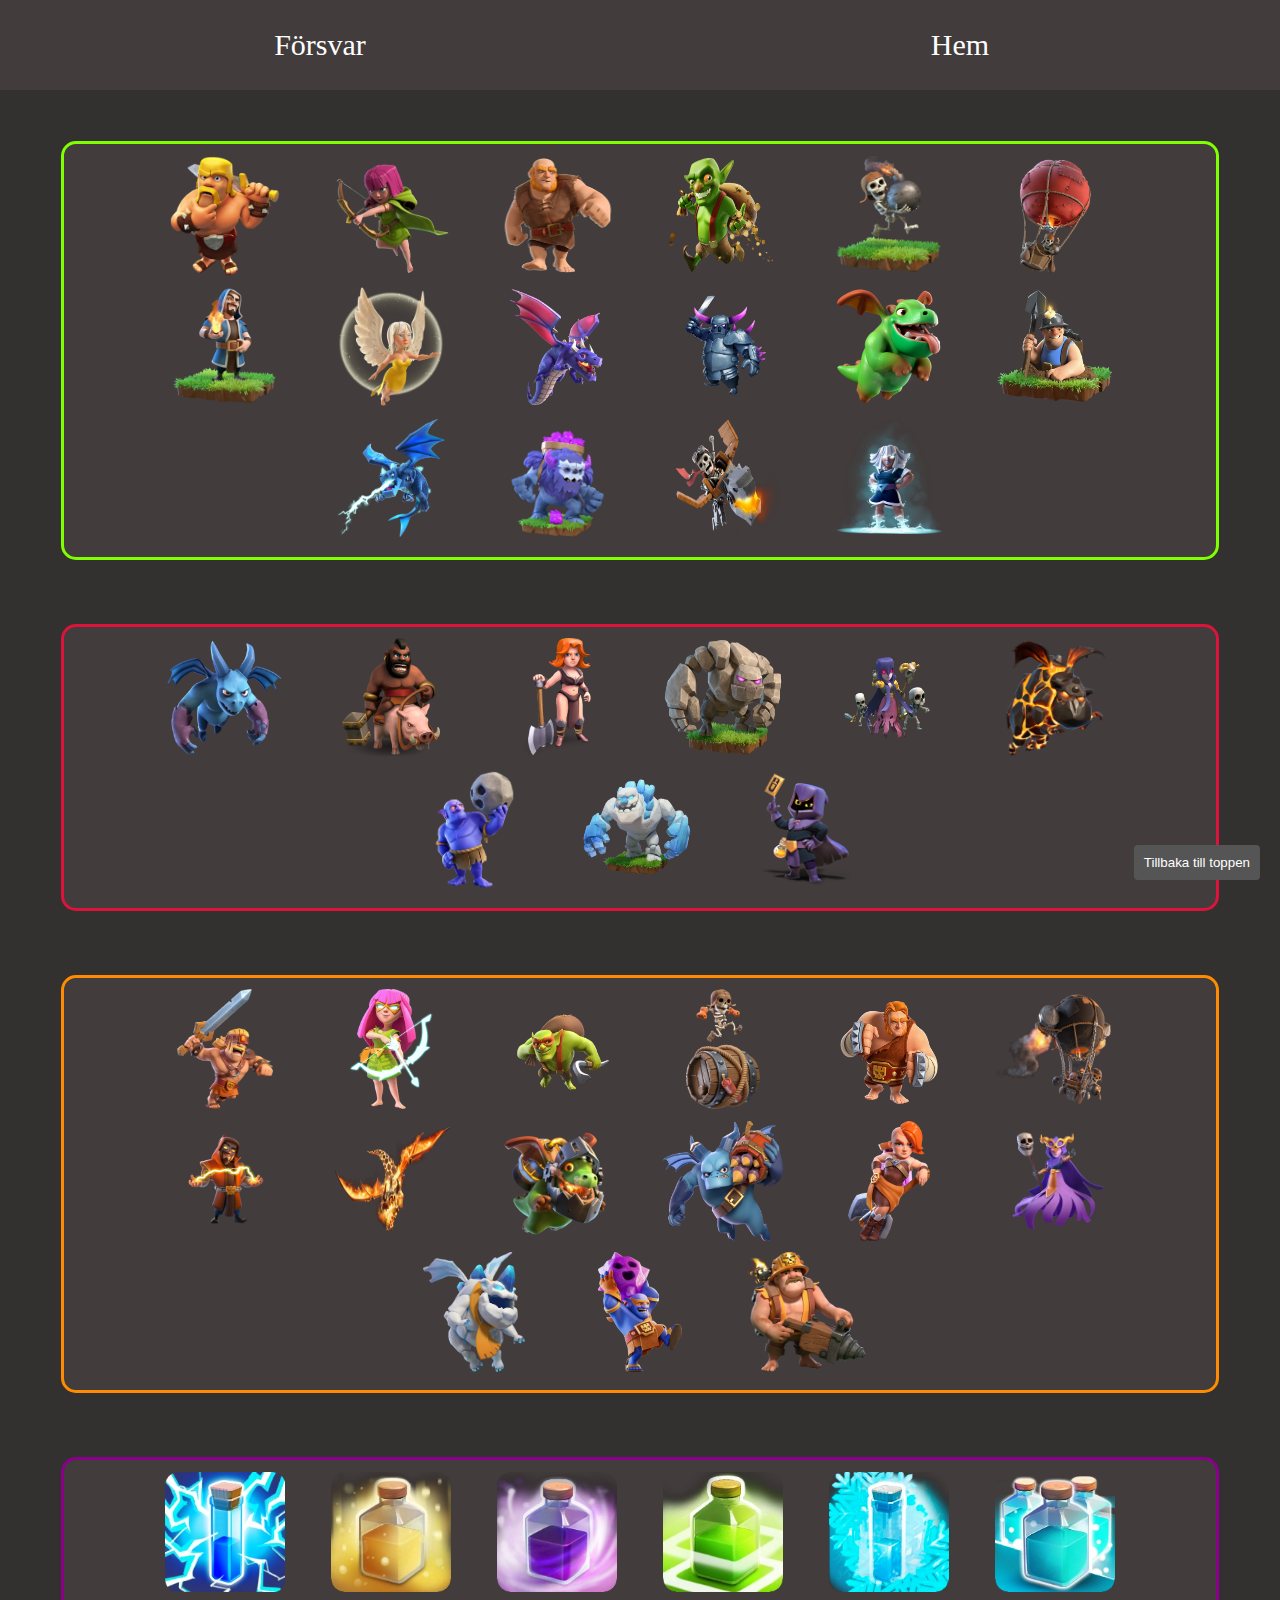
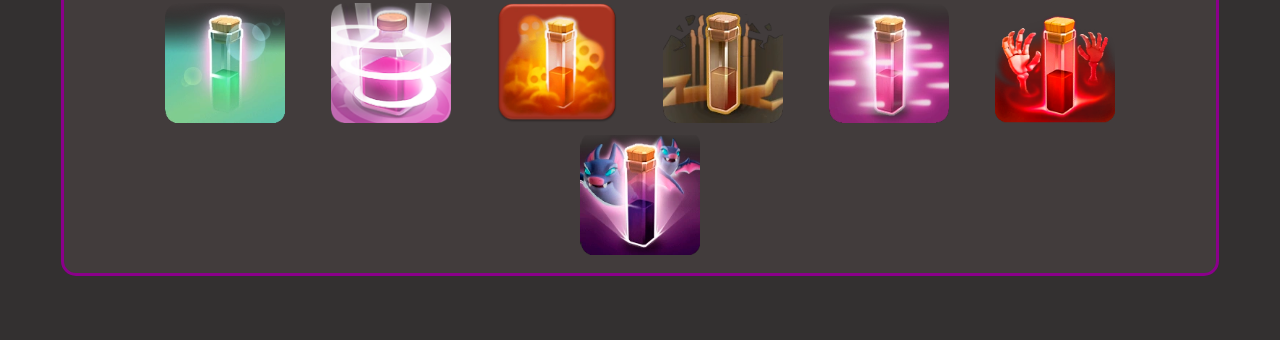
<file: army-page.html>
<!DOCTYPE html>
<html lang="en">
<head>
    <meta charset="UTF-8">
    <meta http-equiv="X-UA-Compatible" content="IE=edge">
    <meta name="viewport" content="width=device-width, initial-scale=1.0">
    <title>army-page</title>
    <link rel="stylesheet" href="styles.css">
</head>
<body>
    <div class="top-box" id="top-box-light">
        <a href="defence-page.html" class="button pe-button">Försvar</a>
        <a href="index.html" class="button pe-button">Hem</a>
    </div>
    <div class="page-container3">
        <div class="rect" id="elixir-troops">
            <div class="army-box">
                <a href="army-product-page.html?src=bilder/barbarian.png&number=0" class="troop-img-box"><img class="troop-img" src="bilder/barbarian.png" alt="bilder/barbarian.png"></a>
                <a href="army-product-page.html?src=bilder/archer.png&number=1" class="troop-img-box"><img class="troop-img" src="bilder/archer.png" alt="bilder/archer.png"></a>
                <a href="army-product-page.html?src=bilder/giant.png&number=2" class="troop-img-box"><img class="troop-img" src="bilder/giant.png" alt="bilder/giant.png"></a>
                <a href="army-product-page.html?src=bilder/goblin.png&number=3" class="troop-img-box"><img class="troop-img" src="bilder/goblin.png" alt="bilder/goblin.png"></a>
                <a href="army-product-page.html?src=bilder/wall-breaker.webp&number=4" class="troop-img-box"><img class="troop-img" src="bilder/wall-breaker.webp" alt="bilder/wall-breaker.webp"></a>
                <a href="army-product-page.html?src=bilder/balloon.webp&number=5" class="troop-img-box"><img class="troop-img" src="bilder/balloon.webp" alt="bilder/balloon.webp"></a>
                <a href="army-product-page.html?src=bilder/wizard.webp&number=6" class="troop-img-box"><img class="troop-img" src="bilder/wizard.webp" alt="bilder/wizard.webp"></a>
                <a href="army-product-page.html?src=bilder/healer.webp&number=7" class="troop-img-box"><img class="troop-img" src="bilder/healer.webp" alt="bilder/healer.webp"></a>
                <a href="army-product-page.html?src=bilder/dragon.webp&number=8" class="troop-img-box"><img class="troop-img" src="bilder/dragon.webp" alt="bilder/dragon.webp"></a>
                <a href="army-product-page.html?src=bilder/pekka.png&number=9" class="troop-img-box"><img class="troop-img" src="bilder/pekka.png" alt="bilder/pekka.png"></a>
                <a href="army-product-page.html?src=bilder/baby-dragon.webp&number=10" class="troop-img-box"><img class="troop-img" src="bilder/baby-dragon.webp" alt="bilder/baby-dragon.webp"></a>
                <a href="army-product-page.html?src=bilder/miner.webp&number=11" class="troop-img-box"><img class="troop-img" src="bilder/miner.webp" alt="bilder/miner.webp"></a>
                <a href="army-product-page.html?src=bilder/electro-dragon.webp&number=12" class="troop-img-box"><img class="troop-img" src="bilder/electro-dragon.webp" alt="bilder/electro-dragon.webp"></a>
                <a href="army-product-page.html?src=bilder/yeti.webp&number=13" class="troop-img-box"><img class="troop-img" src="bilder/yeti.webp" alt="bilder/yeti.webp"></a>
                <a href="army-product-page.html?src=bilder/dragon-rider.webp&number=14" class="troop-img-box"><img class="troop-img" src="bilder/dragon-rider.webp" alt="bilder/dragon-rider.webp"></a>
                <a href="army-product-page.html?src=bilder/electro-titan.webp&number=15" class="troop-img-box"><img class="troop-img" src="bilder/electro-titan.webp" alt="bilder/electro-titan.webp"></a>
            </div>
        </div>

        <div class="rect" id="dark-elixir-troops">
            <div class="army-box">
                <a href="army-product-page.html?src=bilder/minion.webp&number=16" class="troop-img-box"><img class="troop-img" src="bilder/minion.webp" alt="bilder/minion.webp"></a>
                <a href="army-product-page.html?src=bilder/hog-rider.png&number=17" class="troop-img-box"><img class="troop-img" src="bilder/hog-rider.png" alt="bilder/hog-rider.png"></a>
                <a href="army-product-page.html?src=bilder/valkarie.png&number=18" class="troop-img-box"><img class="troop-img" src="bilder/valkarie.png" alt="bilder/valkarie.png"></a>
                <a href="army-product-page.html?src=bilder/golem.webp&number=19" class="troop-img-box"><img class="troop-img" src="bilder/golem.webp" alt="bilder/golem.webp"></a>
                <a href="army-product-page.html?src=bilder/witch.png&number=20" class="troop-img-box"><img class="troop-img" src="bilder/witch.png" alt="bilder/witch.webp"></a>
                <a href="army-product-page.html?src=bilder/lava-hound.webp&number=21" class="troop-img-box"><img class="troop-img" src="bilder/lava-hound.webp" alt="bilder/lava-hound.webp"></a>
                <a href="army-product-page.html?src=bilder/bowler.webp&number=22" class="troop-img-box"><img class="troop-img" src="bilder/bowler.webp" alt="bilder/bowler.webp"></a>
                <a href="army-product-page.html?src=bilder/ice-golem.webp&number=23" class="troop-img-box"><img class="troop-img" src="bilder/ice-golem.webp" alt="bilder/ice-golem.webp"></a>
                <a href="army-product-page.html?src=bilder/headhunter.webp&number=24" class="troop-img-box"><img class="troop-img" src="bilder/headhunter.webp" alt="bilder/headhunter.webp"></a>
            </div>
        </div>

        <div class="rect" id="super-troops">
            <div class="army-box">
                <a href="army-product-page.html?src=bilder/super-barbarian.webp&number=25" class="troop-img-box"><img class="troop-img" src="bilder/super-barbarian.webp" alt="bilder/super-barbarian.webp"></a>
                <a href="army-product-page.html?src=bilder/super-archer.webp&number=26" class="troop-img-box"><img class="troop-img" src="bilder/super-archer.webp" alt="bilder/super-archer.png"></a>
                <a href="army-product-page.html?src=bilder/sneaky-goblin.webp&number=27" class="troop-img-box"><img class="troop-img" src="bilder/sneaky-goblin.webp" alt="bilder/sneaky-goblin.webp"></a>
                <a href="army-product-page.html?src=bilder/super-wall-breaker.webp&number=28" class="troop-img-box"><img class="troop-img" src="bilder/super-wall-breaker.webp" alt="bilder/super-wall-breaker.webp"></a>
                <a href="army-product-page.html?src=bilder/super-giant.webp&number=29" class="troop-img-box"><img class="troop-img" src="bilder/super-giant.webp" alt="bilder/super-giant.webp"></a>
                <a href="army-product-page.html?src=bilder/rocket-balloon.webp&number=30" class="troop-img-box"><img class="troop-img" src="bilder/rocket-balloon.webp" alt="bilder/rocket-balloon.webp"></a>
                <a href="army-product-page.html?src=bilder/super-wizard.webp&number=31" class="troop-img-box"><img class="troop-img" src="bilder/super-wizard.webp" alt="bilder/super-wizard.webp"></a>
                <a href="army-product-page.html?src=bilder/super-dragon.webp&number=32" class="troop-img-box"><img class="troop-img" src="bilder/super-dragon.webp" alt="bilder/super-dragon.webp"></a>
                <a href="army-product-page.html?src=bilder/inferno-dragon.webp&number=33" class="troop-img-box"><img class="troop-img" src="bilder/inferno-dragon.webp" alt="bilder/inferno-dragon.webp"></a>
                <a href="army-product-page.html?src=bilder/super-minion.webp&number=34" class="troop-img-box"><img class="troop-img" src="bilder/super-minion.webp" alt="bilder/super-minion.webp"></a>
                <a href="army-product-page.html?src=bilder/super-valkyrie.webp&number=35" class="troop-img-box"><img class="troop-img" src="bilder/super-valkyrie.webp" alt="bilder/super-valkyrie.webp"></a>
                <a href="army-product-page.html?src=bilder/super-witch.webp&number=36" class="troop-img-box"><img class="troop-img" src="bilder/super-witch.webp" alt="bilder/super-witch.webp"></a>
                <a href="army-product-page.html?src=bilder/ice-hound.webp&number=37" class="troop-img-box"><img class="troop-img" src="bilder/ice-hound.webp" alt="bilder/ice-hound.webp"></a>
                <a href="army-product-page.html?src=bilder/super-bowler.webp&number=38" class="troop-img-box"><img class="troop-img" src="bilder/super-bowler.webp" alt="bilder/super-bowler.webp"></a>
                <a href="army-product-page.html?src=bilder/super-miner.webp&number=39" class="troop-img-box"><img class="troop-img" src="bilder/super-miner.webp" alt="bilder/super-miner.webp"></a>
            </div>
        </div>

        <div class="rect" id="spells">
            <div class="army-box">
                <a href="army-product-page.html?src=bilder/lightning-spell.webp&number=40" class="troop-img-box"><img class="troop-img" src="bilder/lightning-spell.webp" alt="bilder/lightning-spell.webp"></a>
                <a href="army-product-page.html?src=bilder/heal-spell.webp&number=41" class="troop-img-box"><img class="troop-img" src="bilder/heal-spell.webp" alt="bilder/heal-spell.webp"></a>
                <a href="army-product-page.html?src=bilder/rage-spell.webp&number=42" class="troop-img-box"><img class="troop-img" src="bilder/rage-spell.webp" alt="bilder/rage-spell.png"></a>
                <a href="army-product-page.html?src=bilder/jump-spell.webp&number=43" class="troop-img-box"><img class="troop-img" src="bilder/jump-spell.webp" alt="bilder/jump-spell.webp"></a>
                <a href="army-product-page.html?src=bilder/freeze-spell.webp&number=44" class="troop-img-box"><img class="troop-img" src="bilder/freeze-spell.webp" alt="bilder/freeze-spell.webp"></a>
                <a href="army-product-page.html?src=bilder/clone-spell.webp&number=45" class="troop-img-box"><img class="troop-img" src="bilder/clone-spell.webp" alt="bilder/clone-spell.webp"></a>
                <a href="army-product-page.html?src=bilder/invisibility-spell.webp&number=46" class="troop-img-box"><img class="troop-img" src="bilder/invisibility-spell.webp" alt="bilder/invisibility-spell.webp"></a>
                <a href="army-product-page.html?src=bilder/recall-spell.webp&number=47" class="troop-img-box"><img class="troop-img" src="bilder/recall-spell.webp" alt="bilder/recall-spell.webp"></a>
                <a href="army-product-page.html?src=bilder/poison-spell.webp&number=48" class="troop-img-box"><img class="troop-img" src="bilder/poison-spell.webp" alt="bilder/poison-spell.webp"></a>
                <a href="army-product-page.html?src=bilder/earthquake-spell.webp&number=49" class="troop-img-box"><img class="troop-img" src="bilder/earthquake-spell.webp" alt="bilder/earthquake-spell.webp"></a>
                <a href="army-product-page.html?src=bilder/haste-spell.webp&number=50" class="troop-img-box"><img class="troop-img" src="bilder/haste-spell.webp" alt="bilder/haste-spell.webp"></a>
                <a href="army-product-page.html?src=bilder/skeleton-spell.webp&number=51" class="troop-img-box"><img class="troop-img" src="bilder/skeleton-spell.webp" alt="bilder/skeleton-spell.webp"></a>
                <a href="army-product-page.html?src=bilder/bat-spell.webp&number=52" class="troop-img-box"><img class="troop-img" src="bilder/bat-spell.webp" alt="bilder/bat-spell.webp"></a>
            </div>
        </div>
    </div>

    
    <button onclick="scrollToTop()" class="scroll-top-button">Tillbaka till toppen</button>

    <script>
        function scrollToTop() {
            window.scrollTo({
                top: 0,
                behavior: "smooth"
            });
        }
    </script>

</body>
</html>
</file>
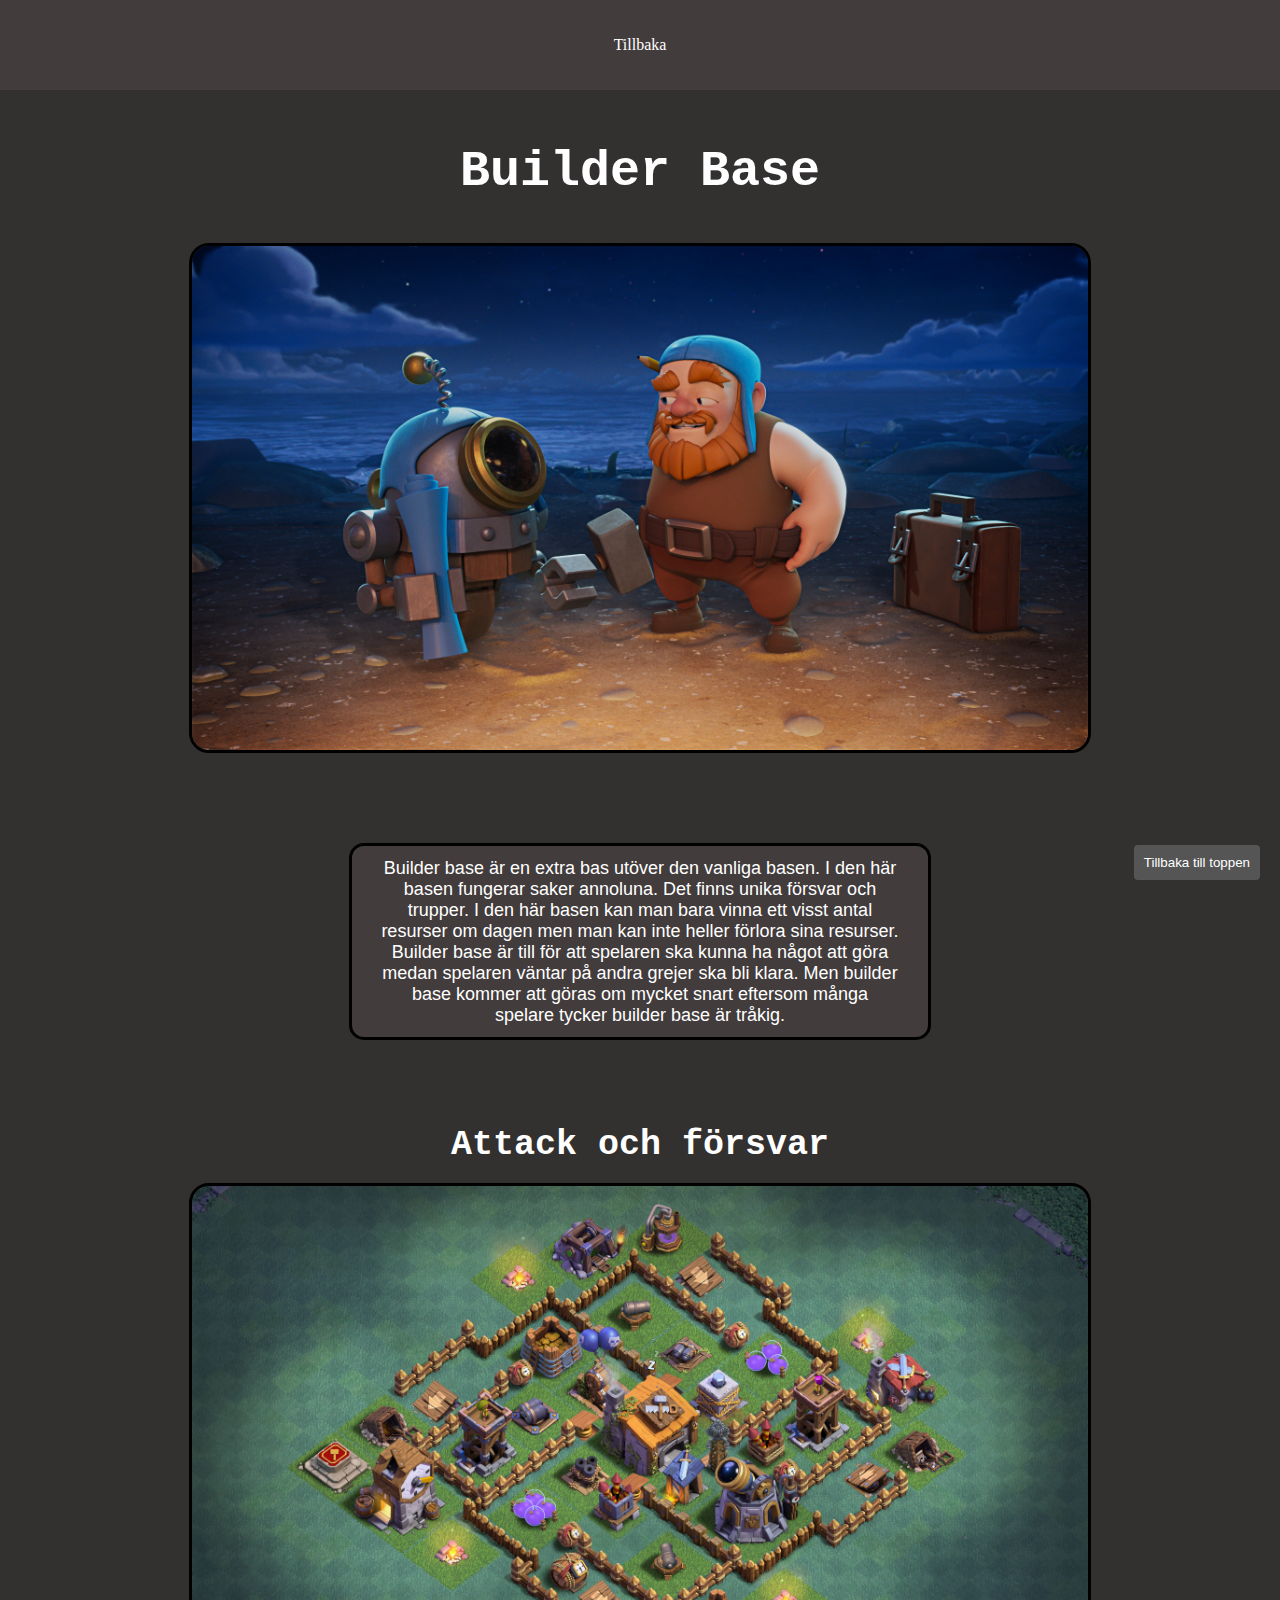
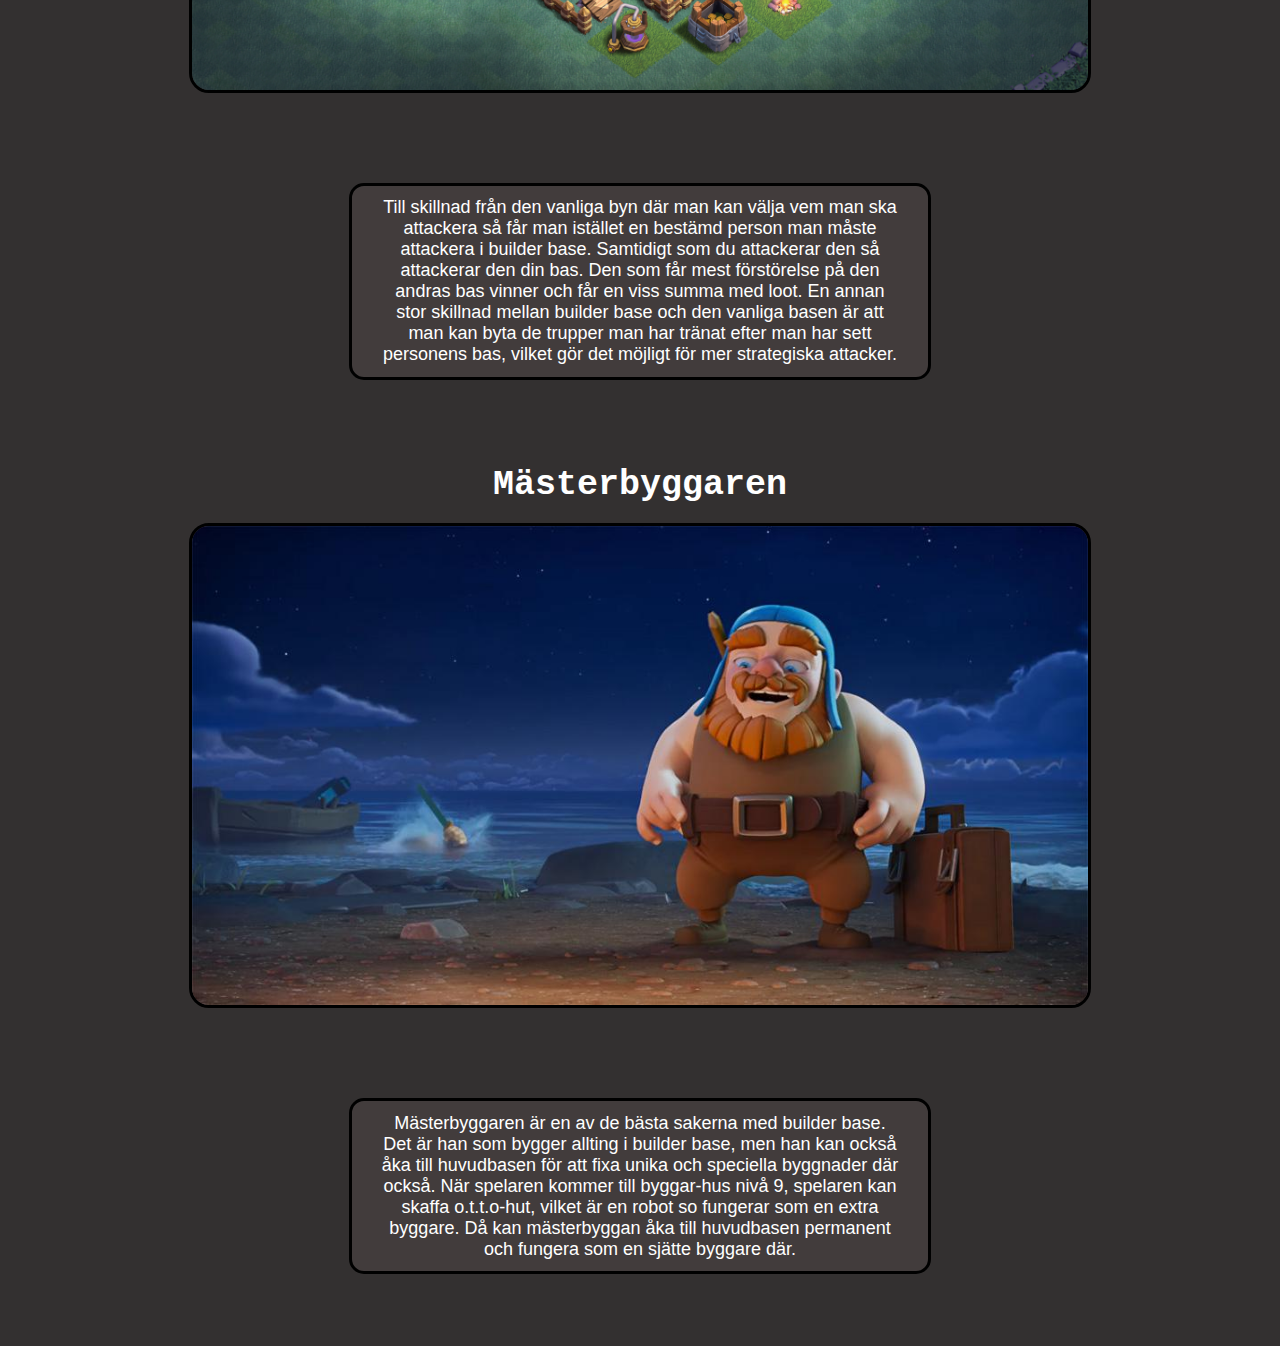
<file: builder-base-page.html>
<!DOCTYPE html>
<html lang="sv">
<head>
    <meta charset="UTF-8">
    <meta http-equiv="X-UA-Compatible" content="IE=edge">
    <meta name="viewport" content="width=device-width, initial-scale=1.0">
    <title>clan-capital-page</title>
    <link rel="stylesheet" href="styles.css">
</head>
<body>
    <div class="town-hall-bar"><a href="index.html" class="button">Tillbaka</a></div>
    <div class="text-box"><h1>Builder Base</h1></div>
    <div class="big-box-container">
        <div class="big-box">
            <img class="cc-img" src="bilder/builder-base-img2.png" alt="">
        </div>
    </div>
    <div class="cc-box-container">
        <div class="cc-box">
            <p class="troop-info">Builder base är en extra bas utöver den vanliga basen. I den här basen fungerar saker annoluna. Det finns unika försvar och trupper. I den här basen kan man bara vinna ett visst antal resurser om dagen men man kan inte heller förlora sina resurser. Builder base är till för att spelaren ska kunna ha något att göra medan spelaren väntar på andra grejer ska bli klara. Men builder base kommer att göras om mycket snart eftersom många spelare tycker builder base är tråkig.</p>
        </div>
    </div>
    <div class="middle-box padding troop-text2" ><h2>Attack och försvar</h2></div>    
    <div class="big-box-container">
        <div class="big-box">
            <img class="cc-img" src="bilder/builder-base-attack.png" alt="">
        </div>
    </div>
    <div class="cc-box-container">
        <div class="cc-box">
            <p class="troop-info">Till skillnad från den vanliga byn där man kan välja vem man ska attackera så får man istället en bestämd person man måste attackera i builder base. Samtidigt som du attackerar den så attackerar den din bas. Den som får mest förstörelse på den andras bas vinner och får en viss summa med loot. En annan stor skillnad mellan builder base och den vanliga basen är att man kan byta de trupper man har tränat efter man har sett personens bas, vilket gör det möjligt för mer strategiska attacker.</p>
        </div>
    </div>
    <div class="middle-box padding troop-text2" ><h2>Mästerbyggaren</h2></div>
    <div class="big-box-container">
        <div class="big-box">
            <img class="cc-img" src="bilder/master-builder.jpg" alt="">
        </div>
    </div>
    <div class="cc-box-container">
        <div class="cc-box">
            <p class="troop-info">Mästerbyggaren är en av de bästa sakerna med builder base. Det är han som bygger allting i builder base, men han kan också åka till huvudbasen för att fixa unika och speciella byggnader där också. När spelaren kommer till byggar-hus nivå 9, spelaren kan skaffa o.t.t.o-hut, vilket är en robot so fungerar som en extra byggare. Då kan mästerbyggan åka till huvudbasen permanent och fungera som en sjätte byggare där.</p>
        </div>
    </div>
    

    <button onclick="scrollToTop()" class="scroll-top-button">Tillbaka till toppen</button>

    <script>
        function scrollToTop() {
            window.scrollTo({
                top: 0,
                behavior: "smooth"
            });
        }
    </script>

</body>
</html>
</file>
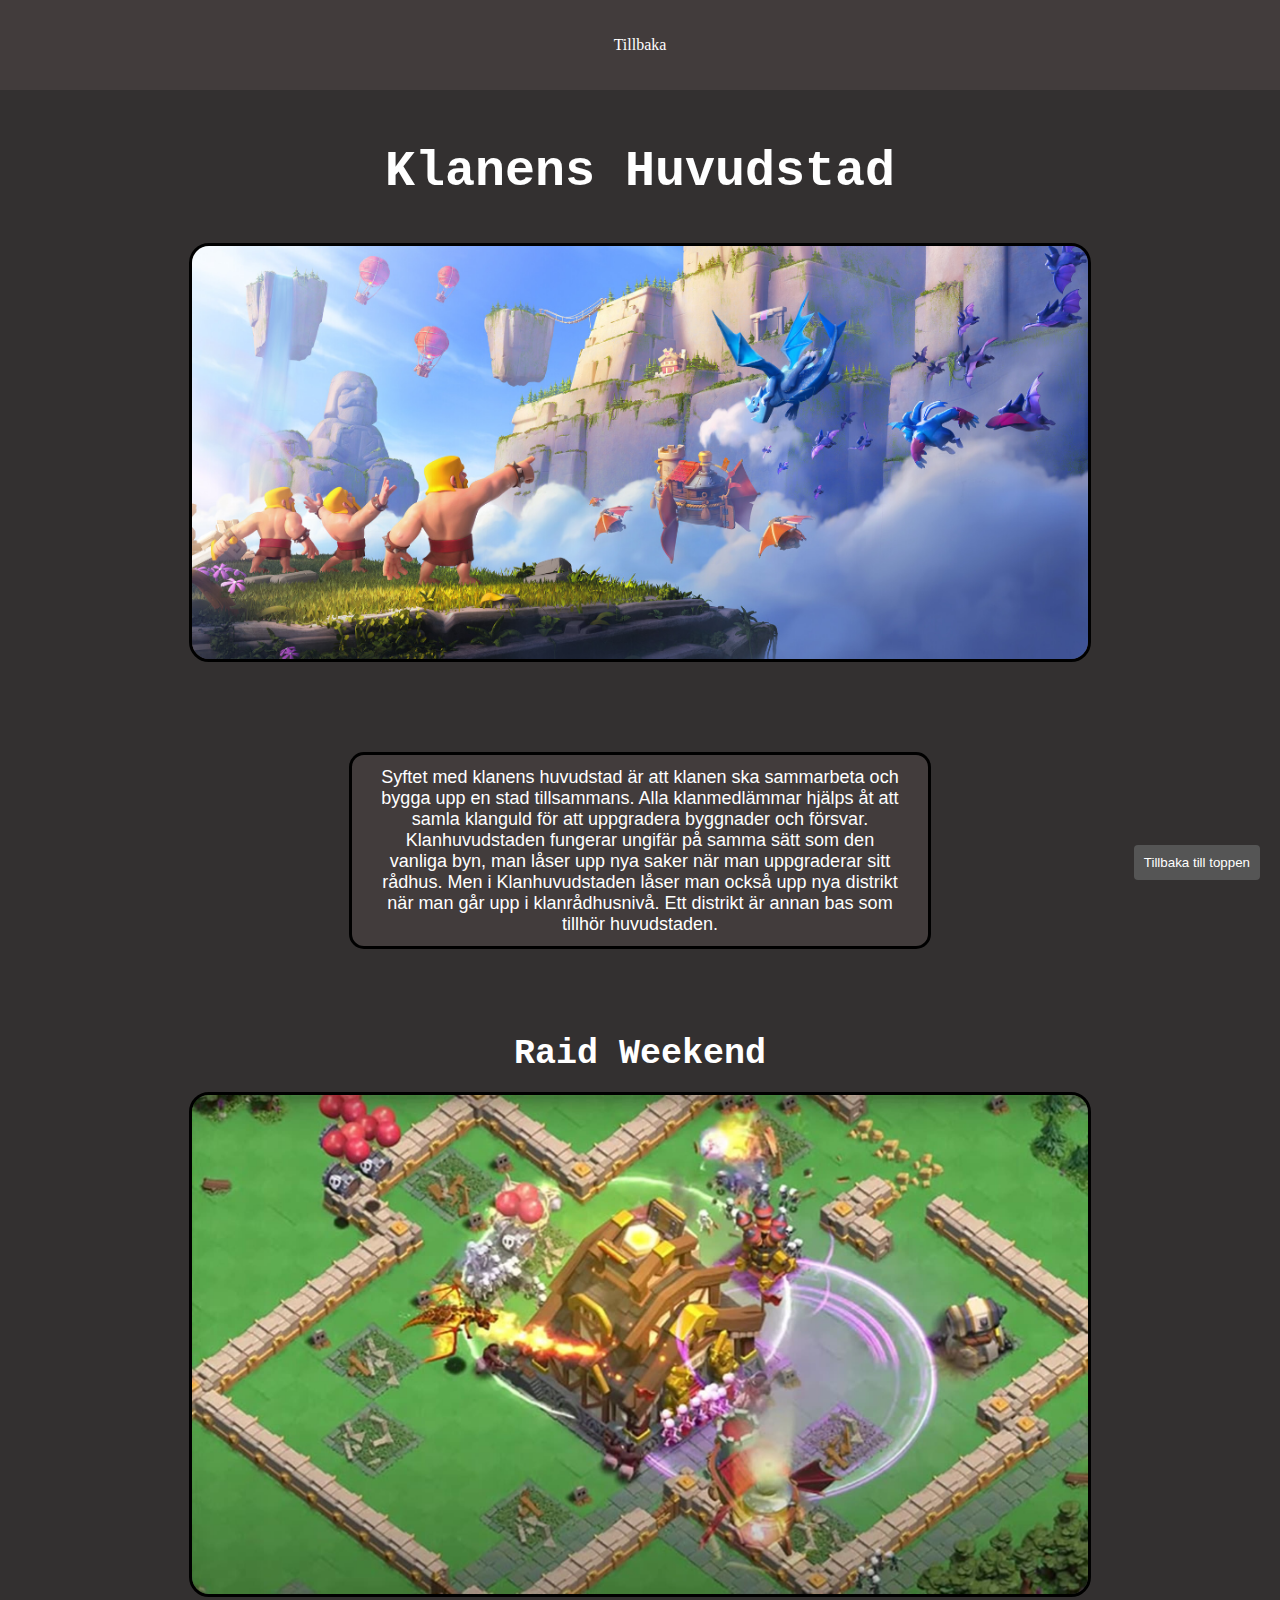
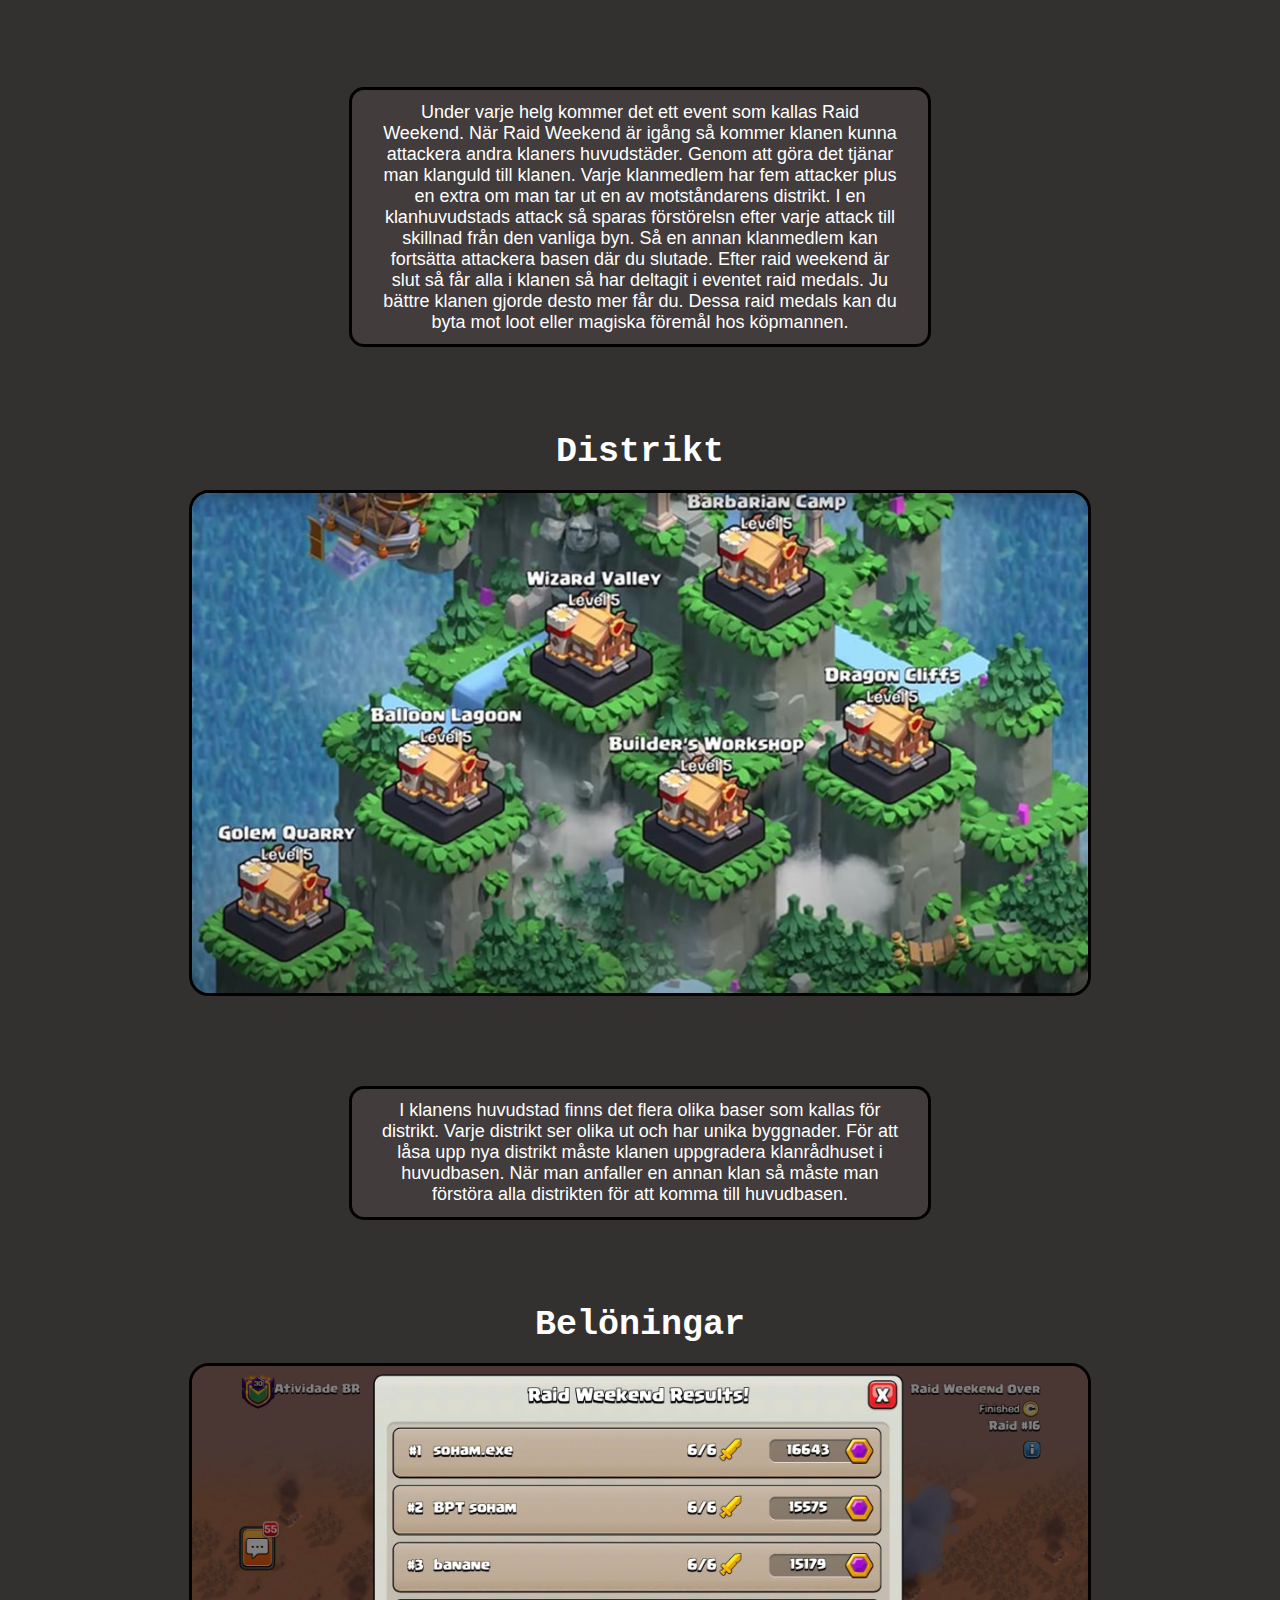
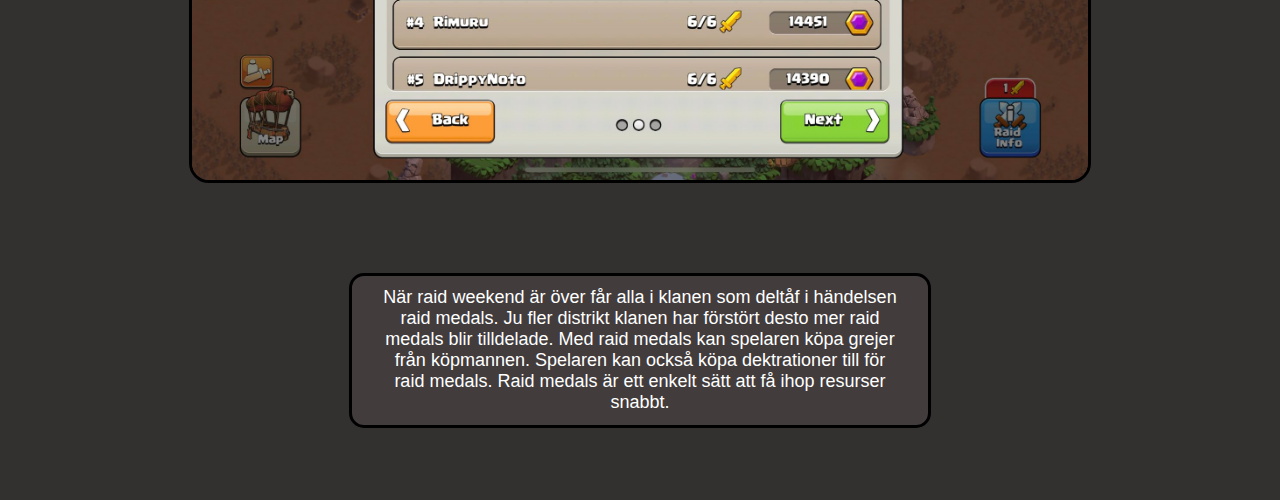
<file: clan-capital-page.html>
<!DOCTYPE html>
<html lang="sv">
<head>
    <meta charset="UTF-8">
    <meta http-equiv="X-UA-Compatible" content="IE=edge">
    <meta name="viewport" content="width=device-width, initial-scale=1.0">
    <title>clan-capital-page</title>
    <link rel="stylesheet" href="styles.css">
</head>
<body>
    <div class="town-hall-bar"><a href="index.html" class="button">Tillbaka</a></div>
    <div class="text-box"><h1>Klanens Huvudstad</h1></div>
    <div class="big-box-container">
        <div class="big-box">
            <img class="cc-img" src="bilder/clan-capital-img2.png" alt="">
        </div>
    </div>
    <div class="cc-box-container">
        <div class="cc-box">
            <p class="troop-info">Syftet med klanens huvudstad är att klanen ska sammarbeta och bygga upp en stad tillsammans. Alla klanmedlämmar hjälps åt att samla klanguld för att uppgradera byggnader och försvar. Klanhuvudstaden fungerar ungifär på samma sätt som den vanliga byn, man låser upp nya saker när man uppgraderar sitt rådhus. Men i Klanhuvudstaden låser man också upp nya distrikt när man går upp i klanrådhusnivå. Ett distrikt är annan bas som tillhör huvudstaden.</p>
        </div>
    </div>
    <div class="middle-box padding troop-text2" ><h2>Raid Weekend</h2></div>    
    <div class="big-box-container">
        <div class="big-box">
            <img class="cc-img" src="bilder/clan-capital-raid-img.jpg" alt="">
        </div>
    </div>
    <div class="cc-box-container">
        <div class="cc-box">
            <p class="troop-info">Under varje helg kommer det ett event som kallas Raid Weekend. När Raid Weekend är igång så kommer klanen kunna attackera andra klaners huvudstäder. Genom att göra det tjänar man klanguld till klanen. Varje klanmedlem har fem attacker plus en extra om man tar ut en av motståndarens distrikt. I en klanhuvudstads attack så sparas förstörelsn efter varje attack till skillnad från den vanliga byn. Så en annan klanmedlem kan fortsätta attackera basen där du slutade. Efter raid weekend är slut så får alla i klanen så har deltagit i eventet raid medals. Ju bättre klanen gjorde desto mer får du. Dessa raid medals kan du byta mot loot eller magiska föremål hos köpmannen.</p>
        </div>
    </div>
    <div class="middle-box padding troop-text2" ><h2>Distrikt</h2></div>
    <div class="big-box-container">
        <div class="big-box">
            <img class="cc-img" src="bilder/capital-districts.jpg" alt="">
        </div>
    </div>
    <div class="cc-box-container">
        <div class="cc-box">
            <p class="troop-info">I klanens huvudstad finns det flera olika baser som kallas för distrikt. Varje distrikt ser olika ut och har unika byggnader. För att låsa upp nya distrikt måste klanen uppgradera klanrådhuset i huvudbasen. När man anfaller en annan klan så måste man förstöra alla distrikten för att komma till huvudbasen. </p>
        </div>
    </div>
    <div class="middle-box padding troop-text2" ><h2>Belöningar</h2></div>
    <div class="big-box-container">
        <div class="big-box">
            <img class="cc-img" src="bilder/rewards-img.jpg" alt="">
        </div>
    </div>
    <div class="cc-box-container">
        <div class="cc-box">
            <p class="troop-info">När raid weekend är över får alla i klanen som deltåf i händelsen raid medals. Ju fler distrikt klanen har förstört desto mer raid medals blir tilldelade. Med raid medals kan spelaren köpa grejer från köpmannen. Spelaren kan också köpa dektrationer till för raid medals. Raid medals är ett enkelt sätt att få ihop resurser snabbt. </p>
        </div>
    </div>

    <button onclick="scrollToTop()" class="scroll-top-button">Tillbaka till toppen</button>

    <script>
        function scrollToTop() {
            window.scrollTo({
                top: 0,
                behavior: "smooth"
            });
        }
    </script>

</body>
</html>
</file>
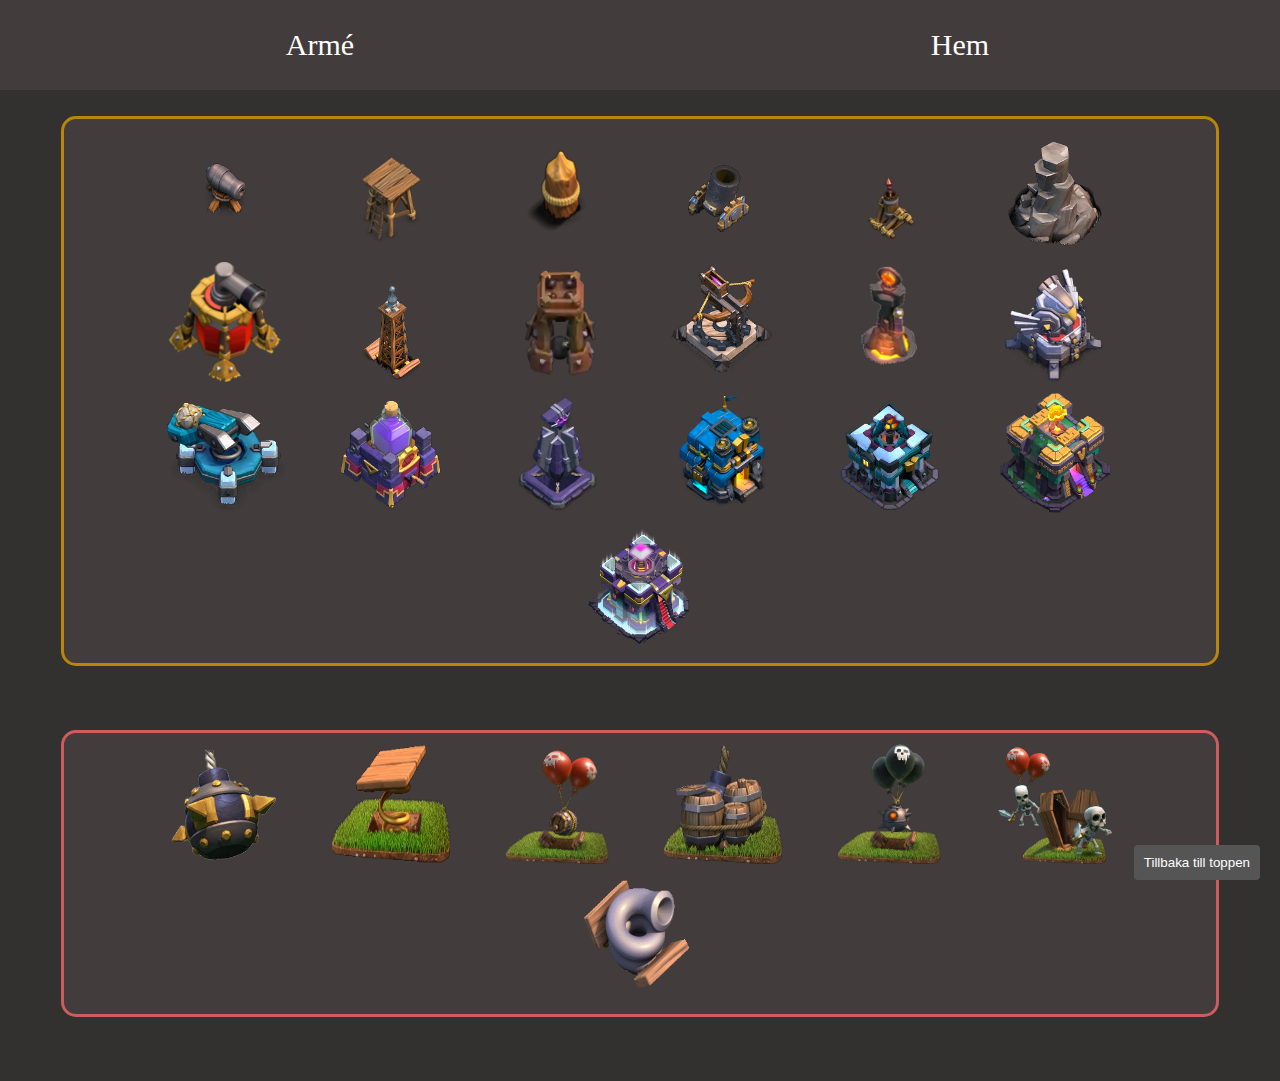
<file: defence-page.html>
<!DOCTYPE html>
<html lang="en">
<head>
    <meta charset="UTF-8">
    <meta http-equiv="X-UA-Compatible" content="IE=edge">
    <meta name="viewport" content="width=device-width, initial-scale=1.0">
    <title>Defence-page</title>
    <link rel="stylesheet" href="styles.css">
    
</head>
<body>
    <div class="top-box" id="defence-box">
        <a href="army-page.html" class="button pe-button">Armé</a>
        <a href="index.html" class="button pe-button">Hem</a>
    </div>
    <div class="page-container2">
        <div class="rect" id="buildings">
            <div class="army-box">
                <a href="army-product-page.html?src=bilder/cannon1.png&number=53" class="troop-img-box"><img class="troop-img" src="bilder/cannon1.png" alt="bilder/cannon1.png"></a>
                <a href="army-product-page.html?src=bilder/archer-tower1.webp&number=54" class="troop-img-box"><img class="troop-img" src="bilder/archer-tower1.webp" alt="bilder/archer-tower1.webp"></a>
                <a href="army-product-page.html?src=bilder/wall1.png&number=55" class="troop-img-box"><img class="troop-img" src="bilder/wall1.png" alt="bilder/wall1.png"></a>
                <a href="army-product-page.html?src=bilder/mortar1.png&number=56" class="troop-img-box"><img class="troop-img" src="bilder/mortar1.png" alt="bilder/mortar1.png"></a>
                <a href="army-product-page.html?src=bilder/air-defence1.webp&number=57" class="troop-img-box"><img class="troop-img" src="bilder/air-defence1.webp" alt="bilder/air-defence1.webp"></a>
                <a href="army-product-page.html?src=bilder/wizard-tower1.png&number=58" class="troop-img-box"><img class="troop-img" src="bilder/wizard-tower1.png" alt="bilder/wizard-tower1.png"></a>
                <a href="army-product-page.html?src=bilder/air-sweaper1.png&number=59" class="troop-img-box"><img class="troop-img" src="bilder/air-sweaper1.png" alt="bilder/air-sweaper1.png"></a>
                <a href="army-product-page.html?src=bilder/hidden-tesla1.png&number=60" class="troop-img-box"><img class="troop-img" src="bilder/hidden-tesla1.png" alt="bilder/hidden-tesla1.png"></a>
                <a href="army-product-page.html?src=bilder/bomb-tower1.webp&number=61" class="troop-img-box"><img class="troop-img" src="bilder/bomb-tower1.webp" alt="bilder/bomb-tower1.webp"></a>
                <a href="army-product-page.html?src=bilder/XBow1.png&number=62" class="troop-img-box"><img class="troop-img" src="bilder/XBow1.png" alt="bilder/XBow1.png"></a>
                <a href="army-product-page.html?src=bilder/inferno-tower1.png&number=63" class="troop-img-box"><img class="troop-img" src="bilder/inferno-tower1.png" alt="bilder/inferno-tower1.png"></a>
                <a href="army-product-page.html?src=bilder/eagle-artillery1.webp&number=64" class="troop-img-box"><img class="troop-img" src="bilder/eagle-artillery1.webp" alt="bilder/eagle-artillery1.webp"></a>
                <a href="army-product-page.html?src=bilder/scattershot1.webp&number=65" class="troop-img-box"><img class="troop-img" src="bilder/Scattershot1.webp" alt="bilder/Scattershot1.webp"></a>
                <a href="army-product-page.html?src=bilder/spell-tower1.webp&number=66" class="troop-img-box"><img class="troop-img" src="bilder/spell-tower1.webp" alt="bilder/spell-tower1.webp"></a>
                <a href="army-product-page.html?src=bilder/monolith1.webp&number=67" class="troop-img-box"><img class="troop-img" src="bilder/monolith1.webp" alt="bilder/monolith1.webp"></a>
                <a href="army-product-page.html?src=bilder/town-hall12.webp&number=68" class="troop-img-box"><img class="troop-img" src="bilder/town-hall12.webp" alt="bilder/town-hall12.wall-breaker"></a>
                <a href="army-product-page.html?src=bilder/town-hall13.webp&number=69" class="troop-img-box"><img class="troop-img" src="bilder/town-hall13.webp" alt="bilder/town-hall13.webp"></a>
                <a href="army-product-page.html?src=bilder/town-hall14.webp&number=70" class="troop-img-box"><img class="troop-img" src="bilder/town-hall14.webp" alt="bilder/town-hall14.webp"></a>
                <a href="army-product-page.html?src=bilder/town-hall15.webp&number=71" class="troop-img-box"><img class="troop-img" src="bilder/town-hall15.webp" alt="bilder/town-hall15.webp"></a>
            </div>
        </div>

        <div class="rect" id="traps-border">
            <div class="army-box" id="traps">
                <a href="army-product-page.html?src=bilder/bomb.png&number=72" class="troop-img-box idiot"><img class="troop-img" src="bilder/bomb.png" alt="bilder/bomb.png"></a>
                <a href="army-product-page.html?src=bilder/spring-trap.webp&number=73" class="troop-img-box idiot"><img class="troop-img" src="bilder/spring-trap.webp" alt="bilder/spring-trap.webp"></a>
                <a href="army-product-page.html?src=bilder/air-bomb.webp&number=74" class="troop-img-box"><img class="troop-img" src="bilder/air-bomb.webp" alt="bilder/air-bomb-webp"></a>
                <a href="army-product-page.html?src=bilder/giant-bomb.webp&number=75" class="troop-img-box idiot"><img class="troop-img" src="bilder/giant-bomb.webp" alt="bilder/giant-bomb.webp"></a>
                <a href="army-product-page.html?src=bilder/seeking-air-mine.webp&number=76" class="troop-img-box"><img class="troop-img" src="bilder/seeking-air-mine.webp" alt="bilder/seeking-äir-mine.webp"></a>
                <a href="army-product-page.html?src=bilder/skeleton-trap.webp&number=77" class="troop-img-box"><img class="troop-img" src="bilder/skeleton-trap.webp" alt="bilder/skeleton-trap.webp"></a>
                <a href="army-product-page.html?src=bilder/tornado-trap.png&number=78" class="troop-img-box"><img class="troop-img" src="bilder/tornado-trap.png" alt="bilder/tornado-trap.png"></a>
            </div>
        </div>
    </div>

    <button onclick="scrollToTop()" class="scroll-top-button">Tillbaka till toppen</button>

    <script>
        function scrollToTop() {
            window.scrollTo({
                top: 0,
                behavior: "smooth"
            });
        }
    </script>

</body>
</html>
</file>
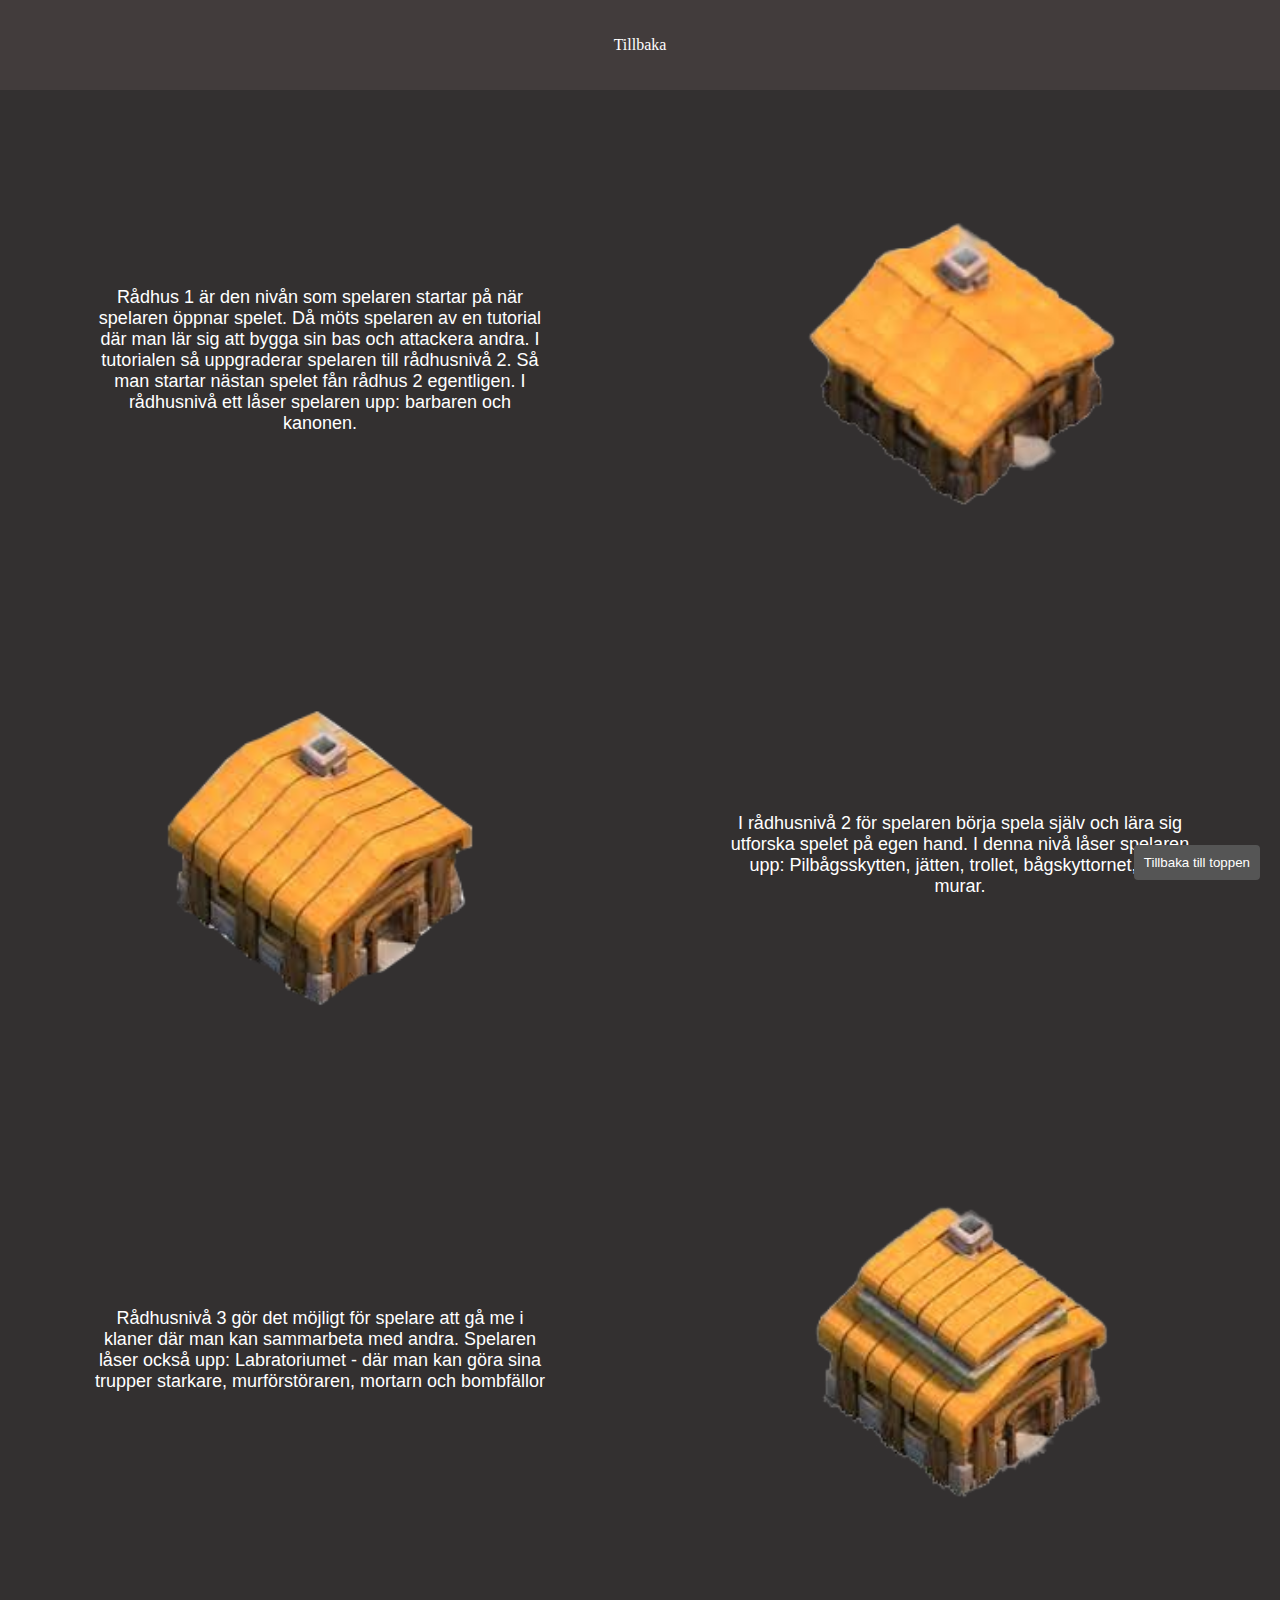
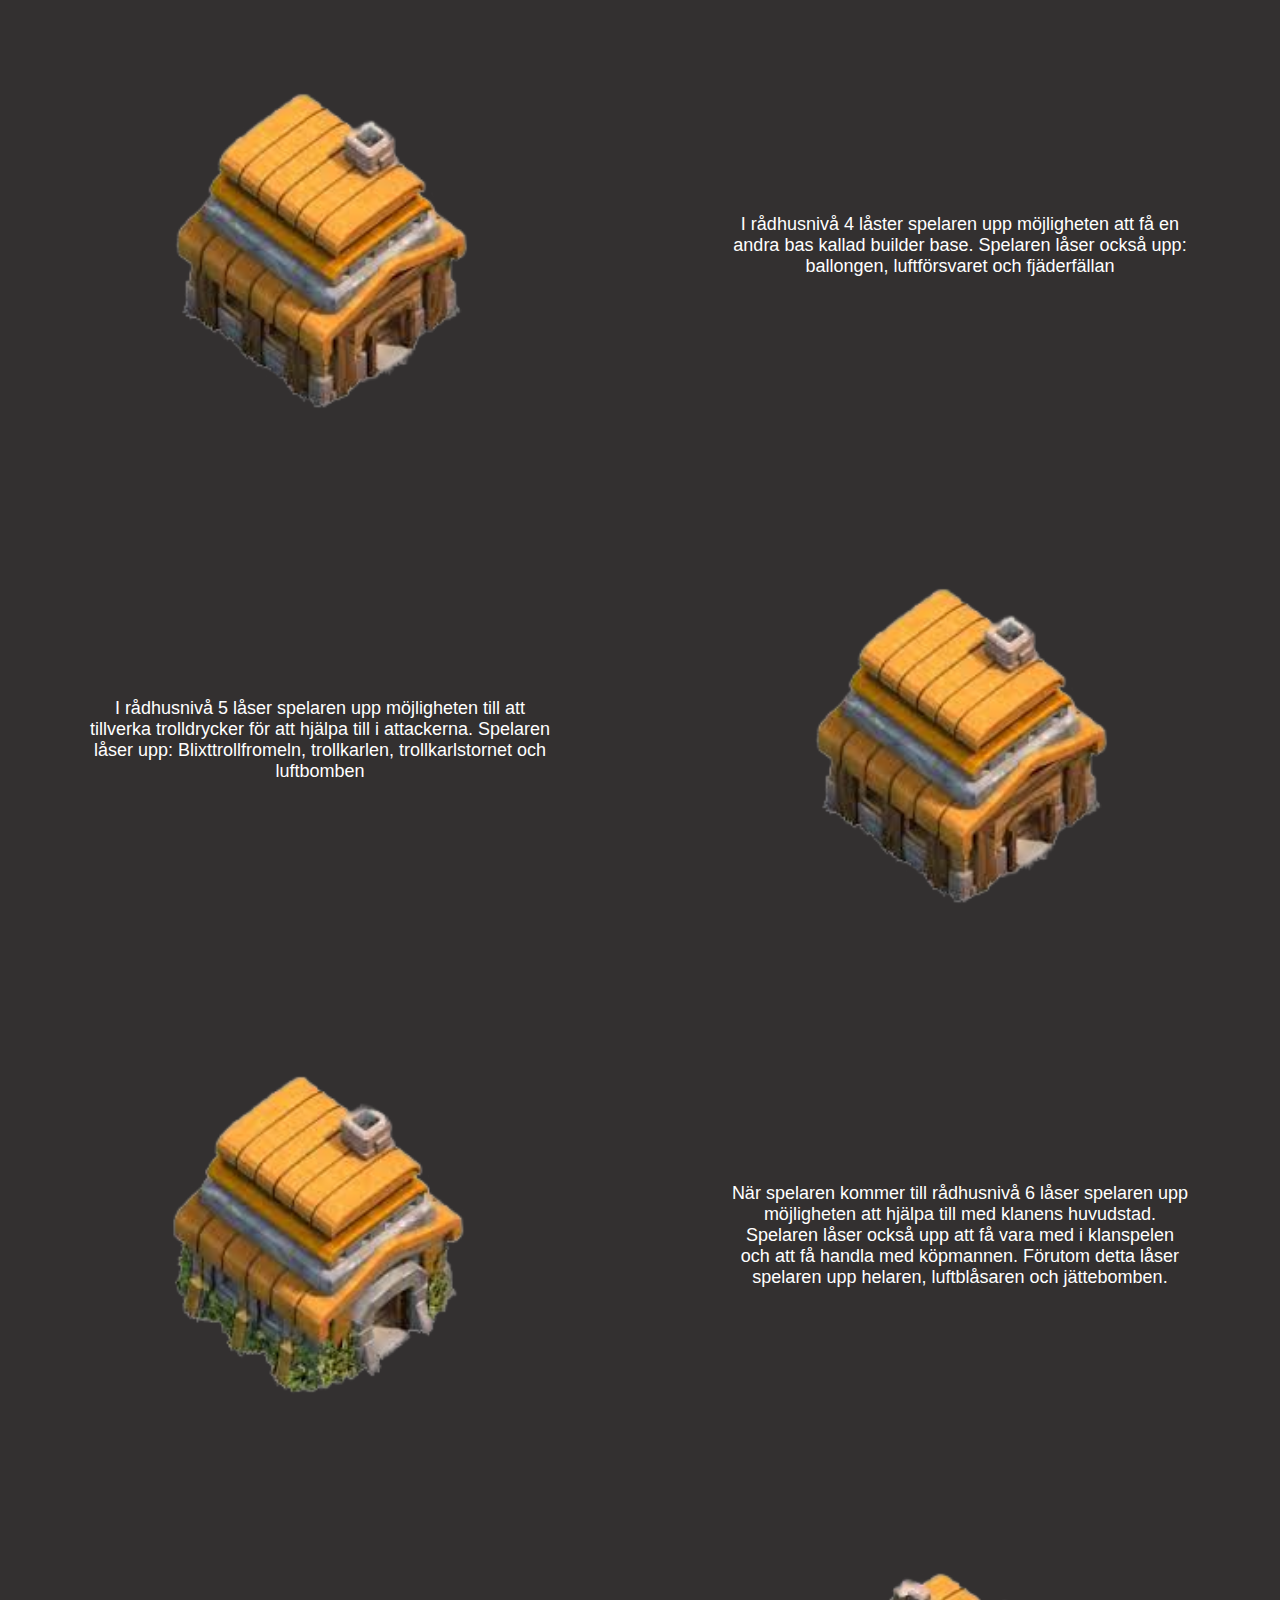
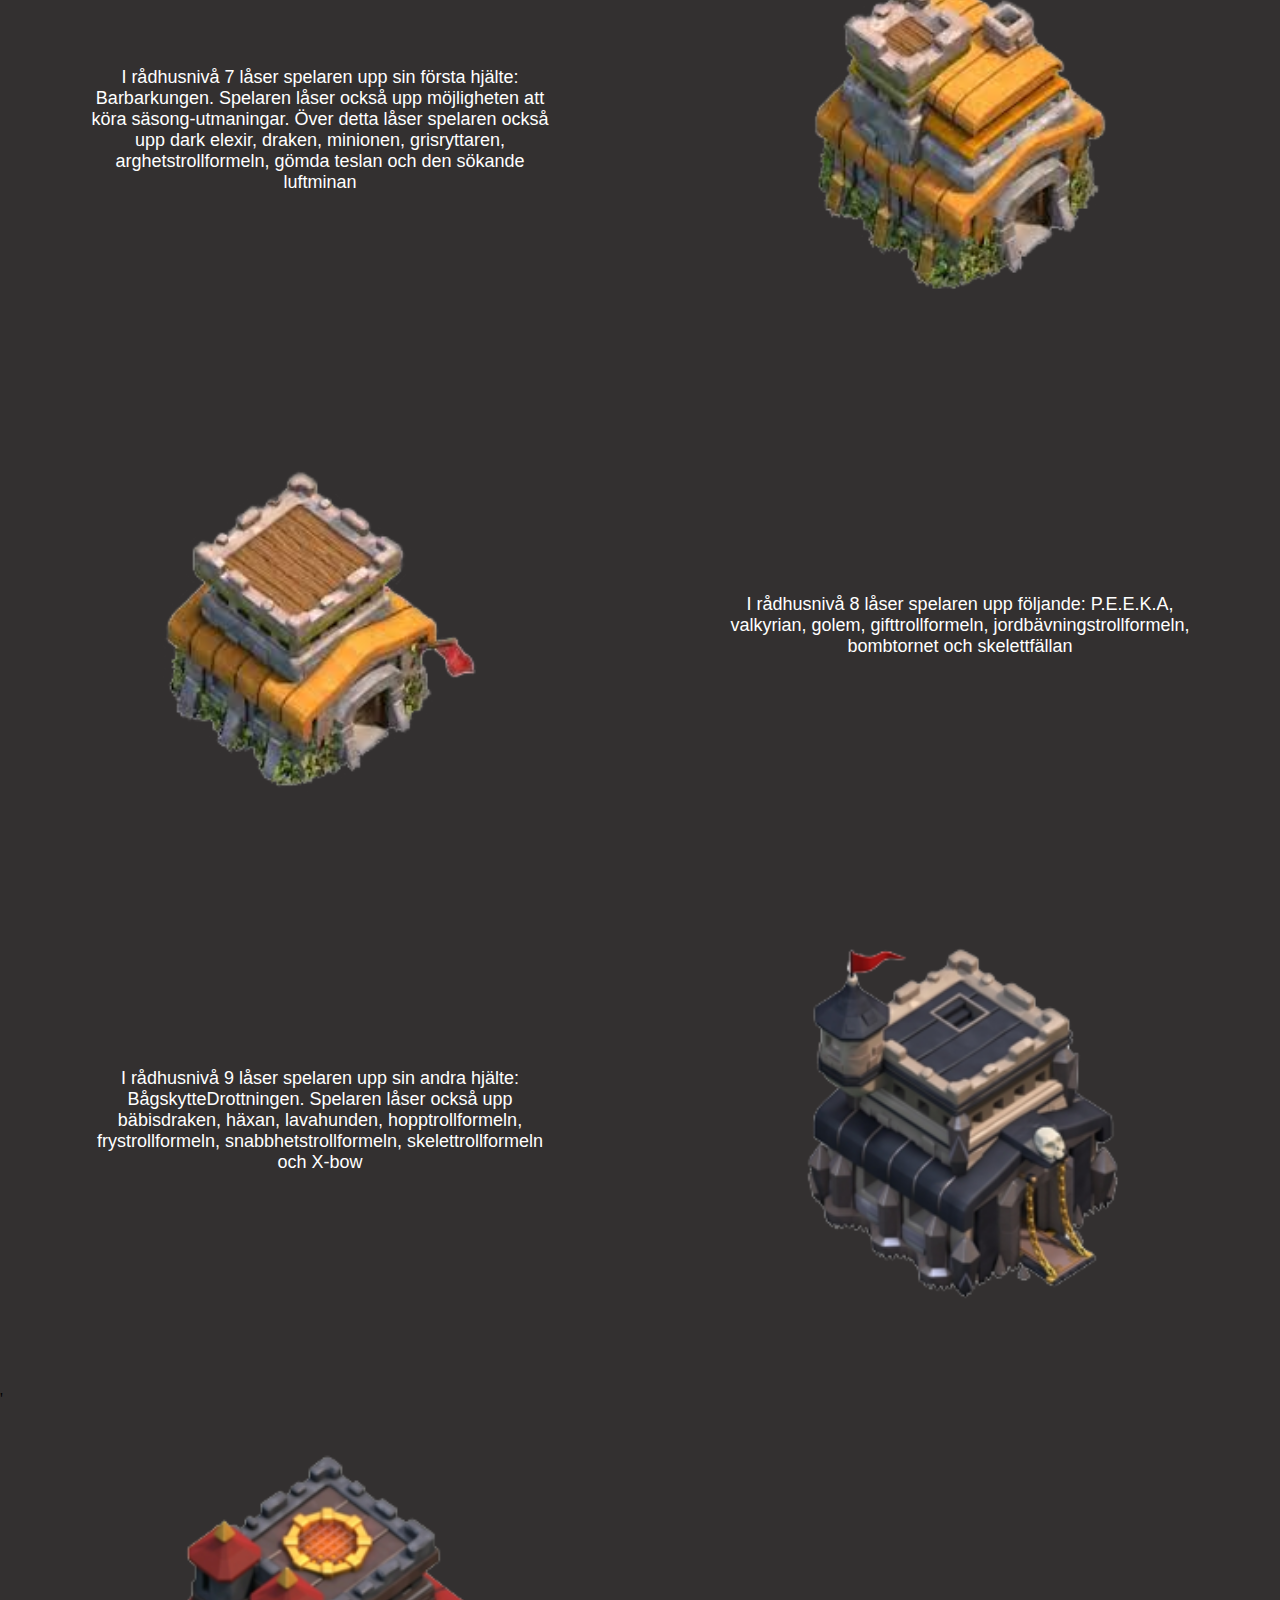
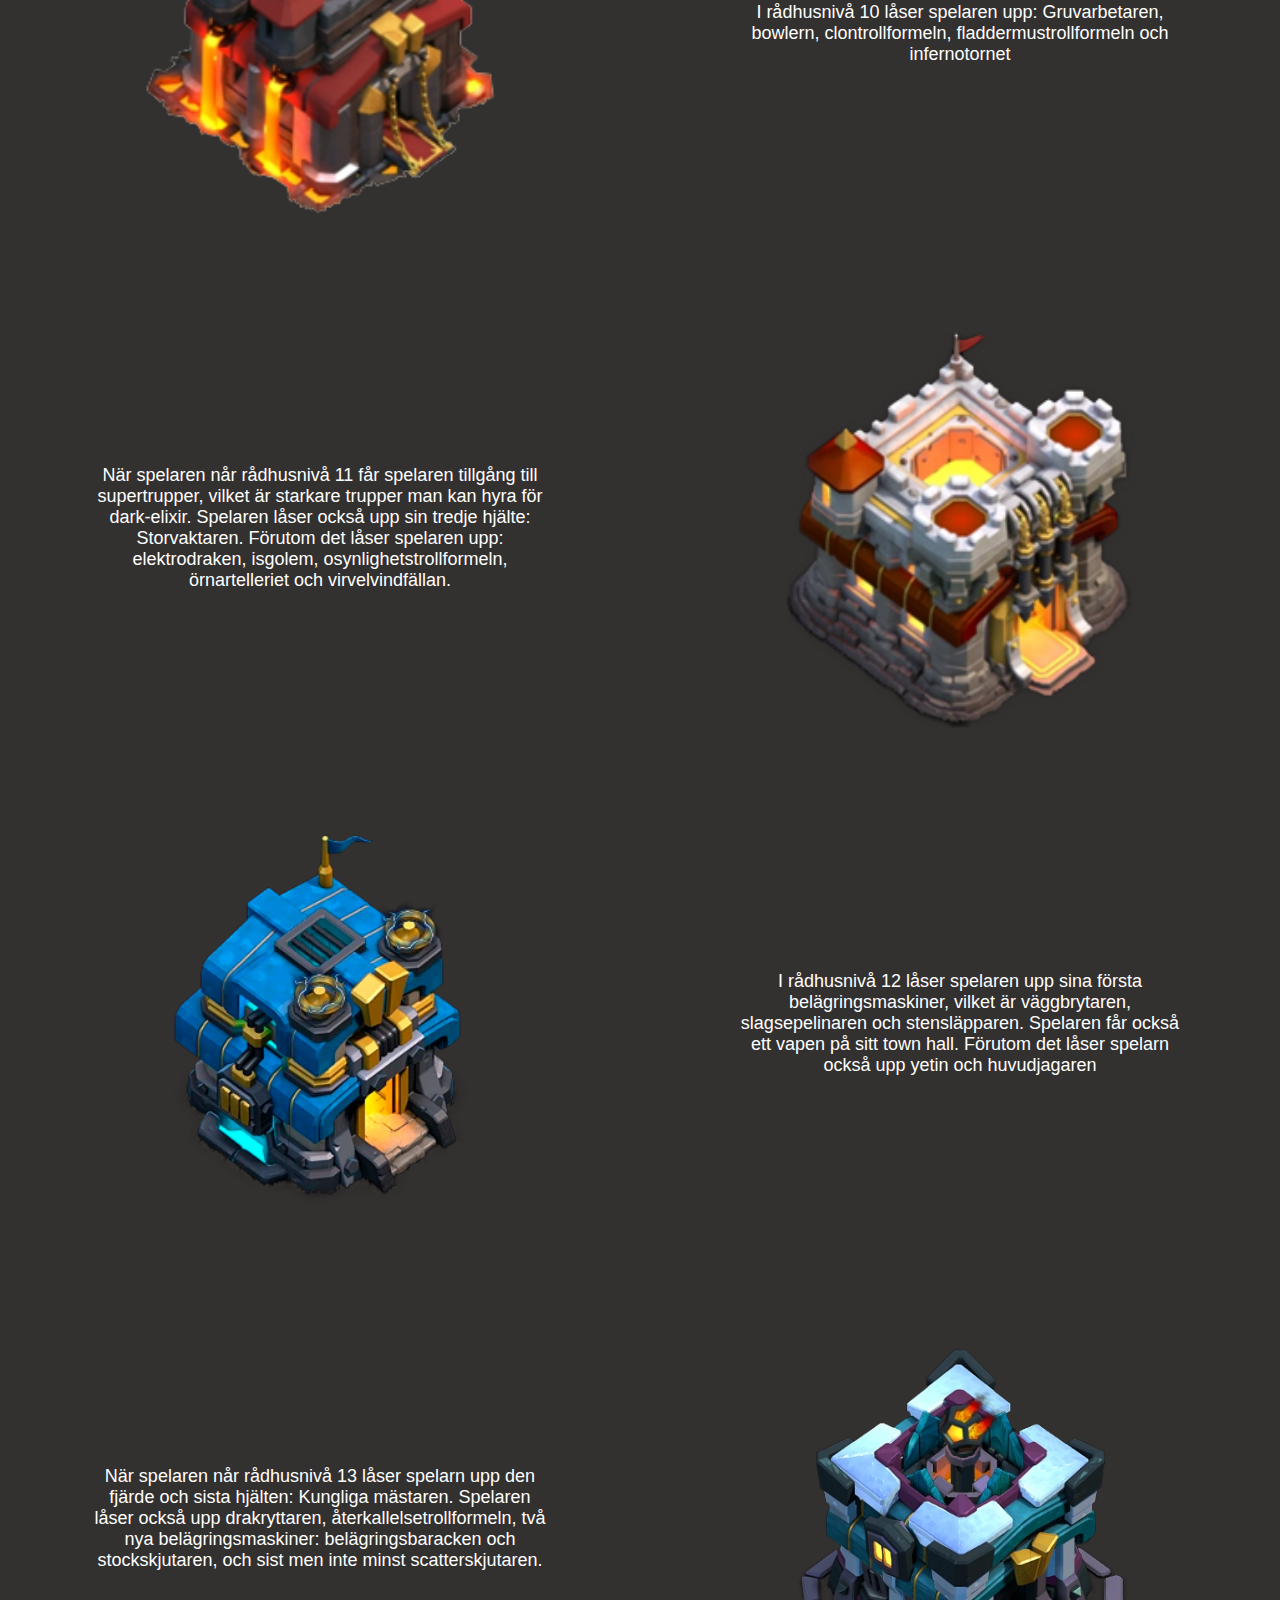
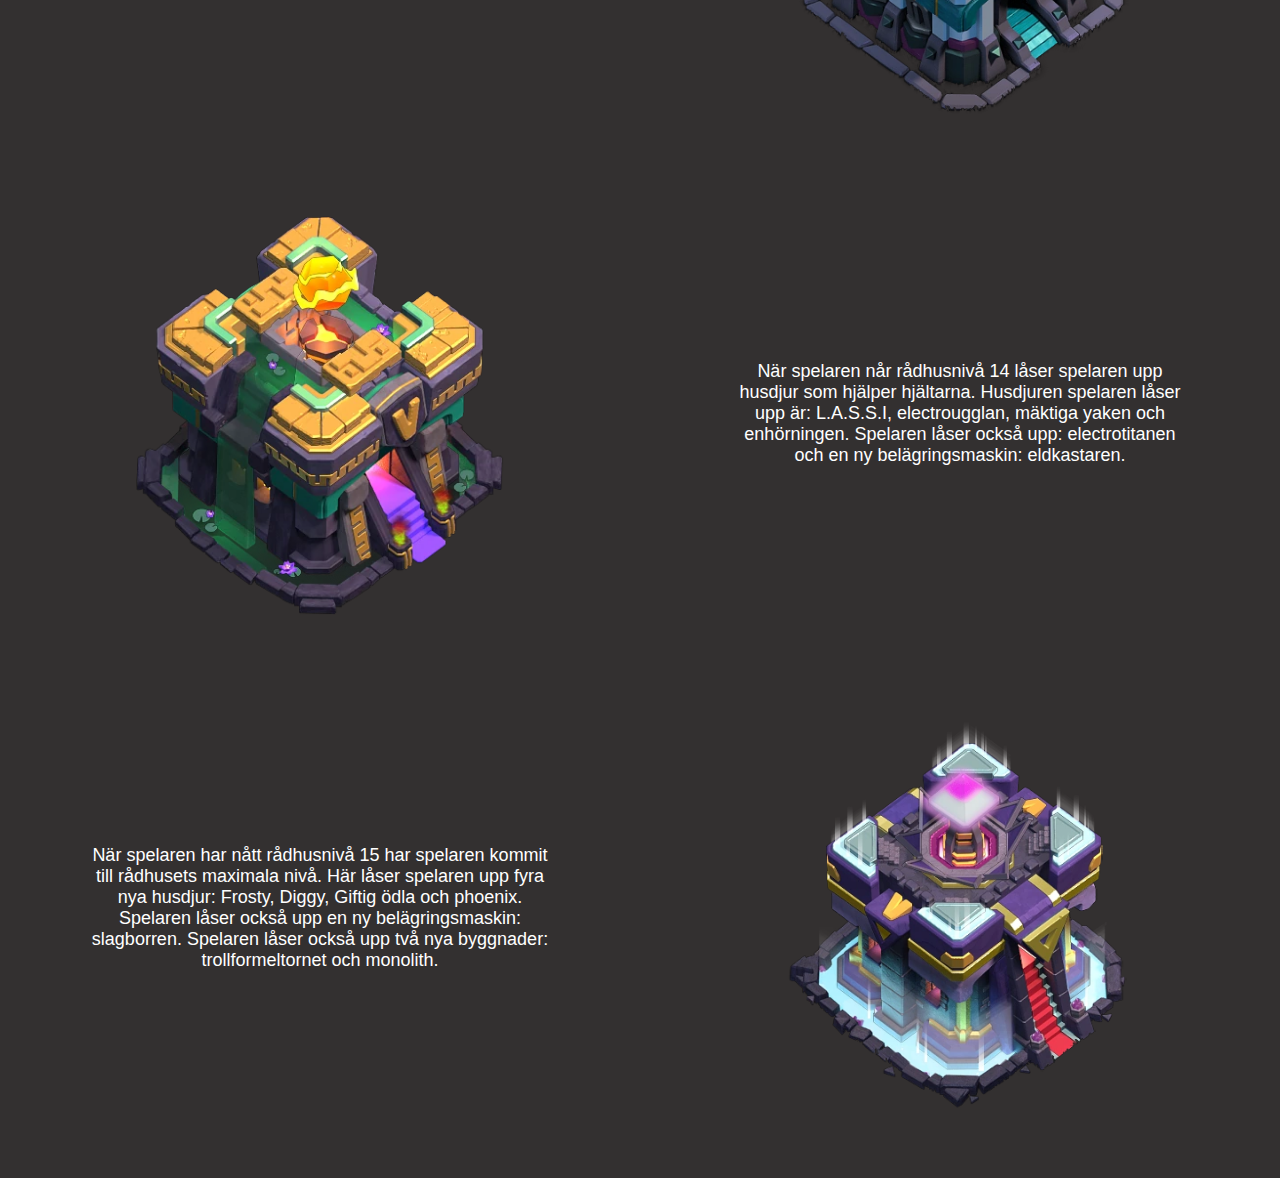
<file: town-hall-page.html>
<!DOCTYPE html>
<html lang="sv">
<head>
    <meta charset="UTF-8">
    <meta http-equiv="X-UA-Compatible" content="IE=edge">
    <meta name="viewport" content="width=device-width, initial-scale=1.0">
    <title>Town hall page</title>
    <link rel="stylesheet" href="styles.css">
</head>
<body>
    <div class="town-hall-bar"><a href="index.html" class="button">Tillbaka</a></div>


    <div class="town-hall-box">
        <div class="box-half">
            <p class="troop-info">Rådhus 1 är den nivån som spelaren startar på när spelaren öppnar spelet. Då möts spelaren av en tutorial där man lär sig att bygga sin bas och attackera andra. I tutorialen så uppgraderar spelaren till rådhusnivå 2. Så man startar nästan spelet fån rådhus 2 egentligen. I rådhusnivå ett låser spelaren upp: barbaren och kanonen. </p>
        </div>
        <div class="box-half">
            <div class="troop-img-box2"><img class="troop-img2" src="bilder/town-hall1.png" alt=""></div>
        </div>
    </div>

    <div class="town-hall-box">
        <div class="box-half">
            <div class="troop-img-box2"><img class="troop-img2" src="bilder/town-hall2.png" alt=""></div>
        </div>

        <div class="box-half">
            <p class="troop-info">I rådhusnivå 2 för spelaren börja spela själv och lära sig utforska spelet på egen hand. I denna nivå låser spelaren upp: Pilbågsskytten, jätten, trollet, bågskyttornet, och murar. </p>
        </div>
        
    </div>
    
    <div class="town-hall-box">
        <div class="box-half">
            <p class="troop-info">Rådhusnivå 3 gör det möjligt för spelare att gå me i klaner där man kan sammarbeta med andra. Spelaren låser också upp: Labratoriumet - där man kan göra sina trupper starkare, murförstöraren, mortarn och bombfällor</p>
        </div>
        <div class="box-half">
            <div class="troop-img-box2"><img class="troop-img2" src="bilder/town-hall3.png" alt=""></div>
        </div>
    </div>

    <div class="town-hall-box">
        <div class="box-half">
            <div class="troop-img-box2"><img class="troop-img2" src="bilder/town-hall4.png" alt=""></div>
        </div>

        <div class="box-half">
            <p class="troop-info">I rådhusnivå 4 låster spelaren upp möjligheten att få en andra bas kallad builder base. Spelaren låser också upp: ballongen, luftförsvaret och fjäderfällan</p>
        </div>
        
    </div>

    <div class="town-hall-box">
        <div class="box-half">
            <p class="troop-info">I rådhusnivå 5 låser spelaren upp möjligheten till att tillverka trolldrycker för att hjälpa till i attackerna. Spelaren låser upp: Blixttrollfromeln, trollkarlen, trollkarlstornet och luftbomben</p>
        </div>
        <div class="box-half">
            <div class="troop-img-box2"><img class="troop-img2" src="bilder/town-hall4.png" alt=""></div>
        </div>
    </div>

    <div class="town-hall-box">
        <div class="box-half">
            <div class="troop-img-box2"><img class="troop-img2" src="bilder/town-hall6.png" alt=""></div>
        </div>

        <div class="box-half">
            <p class="troop-info">När spelaren kommer till rådhusnivå 6 låser spelaren upp möjligheten att hjälpa till med klanens huvudstad. Spelaren låser också upp att få vara med i klanspelen och att få handla med köpmannen. Förutom detta låser spelaren upp helaren, luftblåsaren och jättebomben.</p>
        </div>
        
    </div>

    <div class="town-hall-box">
        <div class="box-half">
            <p class="troop-info">I rådhusnivå 7 låser spelaren upp sin första hjälte: Barbarkungen. Spelaren låser också upp möjligheten att köra säsong-utmaningar. Över detta låser spelaren också upp dark elexir, draken, minionen, grisryttaren, arghetstrollformeln, gömda teslan och den sökande luftminan</p>
        </div>
        <div class="box-half">
            <div class="troop-img-box2"><img class="troop-img2" src="bilder/town-hall7.png" alt=""></div>
        </div>
    </div>

    <div class="town-hall-box">
        <div class="box-half">
            <div class="troop-img-box2"><img class="troop-img2" src="bilder/town-hall8.png" alt=""></div>
        </div>

        <div class="box-half">
            <p class="troop-info">I rådhusnivå 8 låser spelaren upp följande: P.E.E.K.A, valkyrian, golem, gifttrollformeln, jordbävningstrollformeln, bombtornet och skelettfällan</p>
        </div>
        
    </div>

    <div class="town-hall-box">
        <div class="box-half">
            <p class="troop-info">I rådhusnivå 9 låser spelaren upp sin andra hjälte: BågskytteDrottningen. Spelaren låser också upp bäbisdraken, häxan, lavahunden, hopptrollformeln, frystrollformeln, snabbhetstrollformeln, skelettrollformeln och X-bow</p>
        </div>
        <div class="box-half">
            <div class="troop-img-box2"><img class="troop-img2" src="bilder/town-hall9.png" alt=""></div>
        </div>
    </div>'
    
    <div class="town-hall-box">
        <div class="box-half">
            <div class="troop-img-box2"><img class="troop-img2" src="bilder/town-hall10.png" alt=""></div>
        </div>

        <div class="box-half">
            <p class="troop-info">I rådhusnivå 10 låser spelaren upp: Gruvarbetaren, bowlern, clontrollformeln, fladdermustrollformeln och infernotornet</p>
        </div>
        
    </div>

    <div class="town-hall-box">
        <div class="box-half">
            <p class="troop-info">När spelaren når rådhusnivå 11 får spelaren tillgång till supertrupper, vilket är starkare trupper man kan hyra för dark-elixir. Spelaren låser också upp sin tredje hjälte: Storvaktaren. Förutom det låser spelaren upp: elektrodraken, isgolem, osynlighetstrollformeln, örnartelleriet och virvelvindfällan.</p>
        </div>
        <div class="box-half">
            <div class="troop-img-box2"><img class="troop-img2" src="bilder/town-hall11.png" alt=""></div>
        </div>
    </div>

    <div class="town-hall-box">
        <div class="box-half">
            <div class="troop-img-box2"><img class="troop-img2" src="bilder/town-hall12.webp" alt=""></div>
        </div>

        <div class="box-half">
            <p class="troop-info">I rådhusnivå 12 låser spelaren upp sina första belägringsmaskiner, vilket är väggbrytaren, slagsepelinaren och stensläpparen. Spelaren får också ett vapen på sitt town hall. Förutom det låser spelarn också upp yetin och huvudjagaren</p>
        </div>
        
    </div>

    <div class="town-hall-box">
        <div class="box-half">
            <p class="troop-info">När spelaren når rådhusnivå 13 låser spelarn upp den fjärde och sista hjälten: Kungliga mästaren. Spelaren låser också upp drakryttaren, återkallelsetrollformeln, två nya belägringsmaskiner: belägringsbaracken och stockskjutaren, och sist men inte minst scatterskjutaren.</p>
        </div>
        <div class="box-half">
            <div class="troop-img-box2"><img class="troop-img2" src="bilder/town-hall13.webp" alt=""></div>
        </div>
    </div>

    <div class="town-hall-box">
        <div class="box-half">
            <div class="troop-img-box2"><img class="troop-img2" src="bilder/town-hall14.webp" alt=""></div>
        </div>

        <div class="box-half">
            <p class="troop-info">När spelaren når rådhusnivå 14 låser spelaren upp husdjur som hjälper hjältarna. Husdjuren spelaren låser upp är: L.A.S.S.I, electrougglan, mäktiga yaken och enhörningen. Spelaren låser också upp: electrotitanen och en ny belägringsmaskin: eldkastaren.</p>
        </div>
        
    </div>

    <div class="town-hall-box">
        <div class="box-half">
            <p class="troop-info">När spelaren har nått rådhusnivå 15 har spelaren kommit till rådhusets maximala nivå. Här låser spelaren upp fyra nya husdjur: Frosty, Diggy, Giftig ödla och phoenix. Spelaren låser också upp en ny belägringsmaskin: slagborren. Spelaren låser också upp två nya byggnader: trollformeltornet och monolith.</p>
        </div>
        <div class="box-half">
            <div class="troop-img-box2"><img class="troop-img2" src="bilder/town-hall15.webp" alt=""></div>
        </div>
    </div>

    <button onclick="scrollToTop()" class="scroll-top-button">Tillbaka till toppen</button>

    <script>
        function scrollToTop() {
            window.scrollTo({
                top: 0,
                behavior: "smooth"
            });
        }
    </script>
</body>
</html>
</file>
<file: styles.css>
*{
    margin: 0;
}

.page-container{
    width: 100vw;
    height: auto;
    background-color: #333030;
    display: flex;
    flex-direction: column;
    align-items: center;
}

.page-container2{
    width: 100vw;
    height: auto;
    background-color: #333030;
    display: flex;
    flex-direction: column;
    align-items: center;
}




body{
    overflow-x: hidden;
    background-color: #333030;
}

html, body {
    scroll-behavior: smooth;
}


.top-bar{
    width: 100%;
    height: 16vh;
    background-color: #423c3c;
    padding-bottom: 1%;
}



.top-bar-box{
    width: 100%;
    height: 50%;
    background-color: #423c3c;
    display: flex;
    flex-direction: row;
    justify-content: center;
}


.button-box{
    display: flex;
    flex-direction: row;
    justify-content: space-around;
    width: 70%;
    height: 100%;
}

.button{
    width: 150px;
    height: 100%;
    border: none;
    background-color: #423c3c;
    color: white;
    text-decoration: none;
    display: flex;
    justify-content: center;
    align-items: center;
    font-size: 16px;
    cursor: pointer;
    margin-bottom: 20%;
    text-align: center;
  }

.button1{
    width: 150px;
    height: 100%;
    border: none;
    background-color: #423c3c;
    display: inline-block;
    cursor: pointer;
    margin-bottom: 20%;    
}

.button:hover{
    background-color: gray;
}

.button-img{
    height: 50px;
    width: auto;
}

.main-img-box{
    width: 100%;
    height: 75vh;    
    display: flex;
    justify-content: center;
    overflow: hidden;
}

.main-img{
    width: 100%;
    height: 100%;
}

.middle-box{
    height: 8vh;
    width: 100%;
}

#content-container1{
    height: 30vh;
    width: 80%;
    background-image: url("bilder/army-img.png");
    background-repeat: no-repeat;
    border-radius: 20px;
    margin-top: 2.5%;
    margin-bottom: 2.5%;
    text-decoration: none;
    max-width: 864px;
    max-height: 287.928px;
    text-align: center;
}

#content-container2{
    height: 30vh;
    width: 80%;
    background-image: url("bilder/defence-img.png");
    background-repeat: no-repeat;
    border-radius: 20px;
    margin-top: 2.5%;
    margin-bottom: 2.5%;
    text-decoration: none;
    max-width: 864px;
    max-height: 287.928px;
    text-align: center;
}

#content-container3{
    height: 30vh;
    width: 80%;
    background-image: url("bilder/builder-base-img.png");
    background-repeat: no-repeat;
    border-radius: 20px;
    margin-top: 2.5%;
    margin-bottom: 2.5%;
    text-decoration: none;
    max-width: 864px;
    max-height: 287.928px;
    text-align: center;
}

#content-container4{
    height: 30vh;
    width: 80%;
    background-image: url("bilder/town-hall-img.png");
    background-repeat: no-repeat;
    border-radius: 20px;
    margin-top: 2.5%;
    margin-bottom: 2.5%;
    text-decoration: none;
    max-width: 864px;
    max-height: 287.928px;
    text-align: center;
}

#content-container5{
    height: 30vh;
    width: 80%;
    background-image: url("bilder/clan-capital-img.png");
    background-repeat: no-repeat;
    border-radius: 20px;
    margin-top: 2.5%;
    margin-bottom: 2.5%;
    text-decoration: none;
    max-width: 864px;
    max-height: 287.928px;
    text-align: center;
}



.box-text{
    margin-top: 20px;
}

h1{
    font-size: 50px;
    color: white;
    border: none;
    font-family: 'Courier New', Courier, monospace;
    display: flex;
    justify-content: center;
    
}

.title{
    color: black;
    text-decoration:underline;
    text-align: center;
}

.bottom-box-container{
    height: 40vh;
    width: 100%;
    display: flex;
    flex-direction: column;
    justify-content: flex-end;
}

.bottom-box{
    height: 70%;
    width: 100%;
    background-color: #423c3c;
}




    



.page-container3{
    width: 100vw;
    height: auto;
    background-color: #333030;
    display: flex;
    flex-direction: column;
    align-items: center;
}

#top-box-light{
    background-color: #423c3c;
    margin-bottom: 4%;
    display: flex;
    justify-content: center;
    height: 10vh;
    flex-direction: row;
    justify-content: space-around;
}

.rect{
    width: 90%;
    height: 18%;
    display: flex;
    flex-direction: column;
    align-items: center;
    background-color: #423c3c;
    border-radius: 15px;
    margin-bottom:  5%;
}



.army-box{
    width: 100%;
    height: auto;
    display: flex;
    justify-content: center;
    align-items: center;
    flex-direction: row;
    flex-wrap: wrap;
    padding-bottom: 2vh;
}

.troop-img-box{
    width: 120px;
    height: 120px;
    padding-left: 2%;
    padding-top: 1%;
    padding-right: 2%;
    display: flex;
    justify-content: center;
    align-items: center;
}

.troop-img-box3{
    width: 120px;
    height: 120px;
    padding-left: 2%;
    padding-top: 1%;
    padding-right: 2%;
    display: flex;
    justify-content: center;
    align-items: center;
}

.troop-img{
    width: auto;
    height: 100%;
    max-width: 120px;
}

.troop-img2{
    width: auto;
    height: 100%;
}
  
.top-box{
    width: 100vw;
    height: 15vh;
    display: flex;
    flex-direction: row;
    justify-content: space-around;
}

#elixir-troops{
    border-color: chartreuse;
    border-style: solid;
}

#dark-elixir-troops{
    border-color: crimson;
    border-style: solid;
}
  
#super-troops{
    border-color: darkorange;
    border-style: solid;
}

#spells{
    border-color: darkmagenta;
    border-style: solid;
}

#buildings{
    height: 40%;
    border-style: solid;
    border-color: darkgoldenrod;
}

#traps{
    height: 35%;
}

#traps-border{
    border-style: solid;
    border-color: indianred;
}

.page-container4{
    width: 100vw;
    height: 150vh;
    background-color: #333030;
    display: flex;
    flex-direction: column;
    align-items: center;
}


.img-box2{
    height: 20vh;
    width: 100%;
    display: flex;
    flex-direction: row;
    justify-content: center;
}

.img2{
    padding-top: 1%;
    height: 100%;
    width: auto;
}


#troop-text{
    padding-top: 1%;
    height: 10%;
    display: flex;
    flex-direction: row;
    justify-content: center;
    align-items: center;
}


.container{
    height: auto;
    width: 100%;
    display: flex;
    flex-direction: row;
    justify-content: center;
}

.half-box{
    height: auto;
    width: 45%;
    display: flex;
    flex-direction: column;
    align-items: center;
    border-radius: 15px;
    border-color: black;
    border-style: solid;
    background-color: #423c3c;
    margin: 1vw;
}


#info-text-header{
    margin-top: 2%;
}

#top-bar-army{
    display: flex;
    justify-content: space-around;
    height: 10vh;
}

.troop-info{
    color: white;
    font-size: 20px;
    font-family: 'Segoe UI', Tahoma, Geneva, Verdana, sans-serif;
    padding: 2%;
    padding-left: 5%;
    padding-right: 5%;
    text-align: center;
}

.troop-info-header{
    padding-bottom: 2%;
}

.pe-button{
    font-size: 30px;
}

.box-row{
    margin-top: 5%;
    width: 100%;
    height: 20%;
    display: flex;
    flex-direction: row;
    justify-content: space-around;
    align-items: center;
}

#defence-box{
    display: flex;
    justify-content: space-around;
    margin-bottom: 2%;
    background-color: #423c3c;
    height: 10vh;
}




.town-hall-bar{
    height: 10vh;
    width: 100vw;
    background-color: #423c3c;
    margin-bottom: 5vh;
    display: flex;
    justify-content: center;
}

.town-hall-box{
    min-height: 50vh;
    height: auto;
    width: 100vw;
    display: flex;
    flex-direction: row;
    justify-content: space-around;
    align-items: center;
    padding-bottom: 5vh;
}
.box-half{
    height: 100%;
    width: 40%;
    display: flex;
    justify-content: center;
    align-items: center;
}

.troop-img-box2{
    width: 400px;
    height: 400px;
    padding-left: 2%;
    padding-top: 1%;
    padding-right: 2%;
    display: flex;
    justify-content: center;
    align-items: center;
}


.scroll-top-button {
    position: fixed;
    bottom: 20px;
    right: 20px;
    padding: 10px;
    background-color: #555;
    color: #fff;
    border: none;
    border-radius: 4px;
    cursor: pointer;
}

.scroll-top-button:hover {
    background-color: #777;
}


.text-box{
    width: 100%;
    height: 8vh;
    display: flex;
    flex-direction: row;
    justify-content: center;
    align-items: center;
    margin-bottom: 4vh;
}

.big-box-container{
    height: auto;
    width: 100%;
    display: flex;
    flex-direction: row;
    justify-content: center;
    align-items: center;
    padding-bottom: 2vh;
}


.big-box{
    width: 70%;
    height: auto;
    background-color: #423c3c;
    border-radius: 20px;
    border-color: black;
    border-style: solid;
    display: flex;
    justify-content: center;
    overflow: hidden;
    margin-bottom: 8vh;
}

.cc-img{
    width: 100%;
    height: 100%;
    
}

.cc-box-container{
    width: 100%;
    height: auto;
    display: flex;
    flex-direction: row;
    justify-content: center;
    padding-bottom: 8vh;
}

.cc-box{
    height: auto;
    width: 45%;
    display: flex;
    justify-content: center;
    border-radius: 15px;
    border-color: black;
    border-style: solid;
    background-color: #423c3c;
}

h2{
    font-size: 35px;
    color: white;
    font-family: 'Courier New', Courier, monospace;
}

.padding{
    padding-bottom: 2vh;
}

.troop-text2{
    padding-top: 1%;
    height: 10%;
    display: flex;
    flex-direction: row;
    justify-content: center;
    align-items: center;
}

@media(max-width:1279px){
    .main-img-box{
        height: auto;
    }
    .content-container{
        margin-bottom: 10%
    }
}

@media(min-width:1050px){
    
}

@media(max-width:1400px){
    .page-container4{
        height: 170vh;
    }
    .troop-info{
        font-size: 18px
    }
}


@media (max-width:1000px){
    .button-box{
        width: 95%;
    }
    .rect{
        height: 22%;
    }
    .container{
        flex-direction: column;
        justify-content: flex-start;
    }
    .half-box{
        width: 98%;
        margin-bottom: 5%;
        margin-left: 0px;
        margin-right: 0px;
    }
    .page-container4{
        height: 220vh;
    }
    .img-box2{
        height: 10vh;
    }
    
    .town-hall-box{
        flex-direction: column;
        align-items: center;
    }
    .box-half{
        width: 95%;
        height: 45%;
    }
    .troop-img-box2{
        width: 250px;
        height: 250px;
    }
}

@media (max-width:700px){
    .rect{
        height: 24%;
    }
    .middle-box{
        height: 1.9%;
    }
    .page-container4{
        height: 270vh;
    }
    
    #troop-header{
        font-size: 20px;
    }
    h1{
        font-size: 30px;
    }
    .cc-box{
        width: 90%;
    }
    .big-box{
        width: 95%;
    }
    .troop-img-box3{
        width: 90px;
        height: 90px;
    }
}


@media(max-width:500px){
    .button{
        width: 40px;
        font-size: 12px;
    }
    .pe-button{
        font-size: 30px;
    }
    .button1{
        width: 40px;
    }
    .button-img{
        height: 35px;
    }
    h1{
        font-size: 25px;
    }
    .rect{
        height: 25%;
    }
    .middle-box{
        height: 1%;
    }

    h2{
        font-size: 25px;
    }
    .troop-img-box3{
        width: 80px;
        height: 80px;
    }
    .troop-img{
        padding: 0%;
    }
}
    
    
    


@media(max-width:380px){

    .pe-button{
        font-size: 20px;
    }
    .troop-img-box3{
        width: 50px;
        height: 50px;
    }
}
</file>
